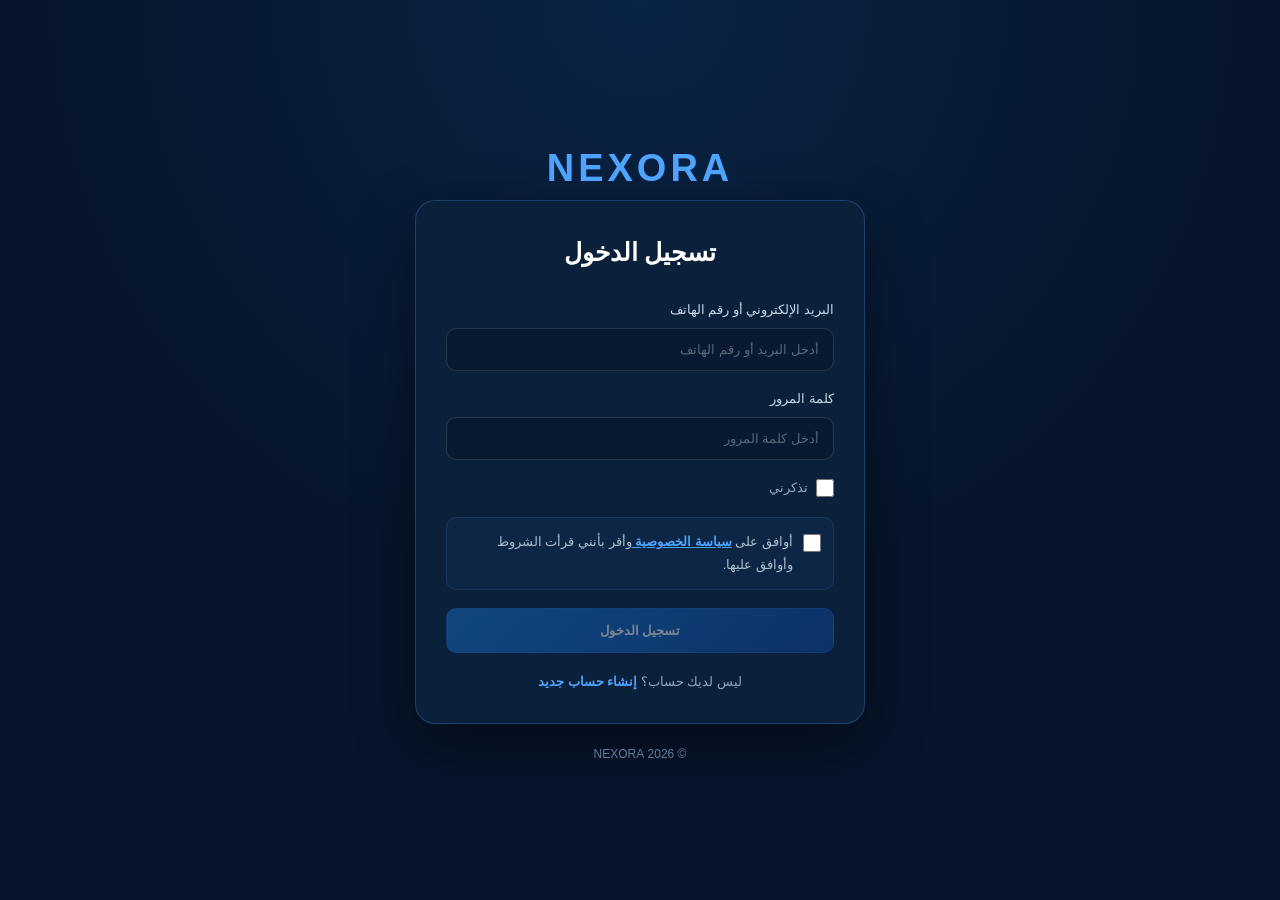
<file: index.html>
<!DOCTYPE html><html lang="ar" dir="rtl"><head><meta charset="UTF-8">

<meta
    name="viewport"
    content="width=device-width, initial-scale=1.0"
>

<title>NEXORA | تسجيل الدخول</title>

<meta
    http-equiv="refresh"
    content="0;url=login.html"
>

</head><body><script>

    window.location.replace(
        "login.html"
    );

</script>

</body></html>
</file>
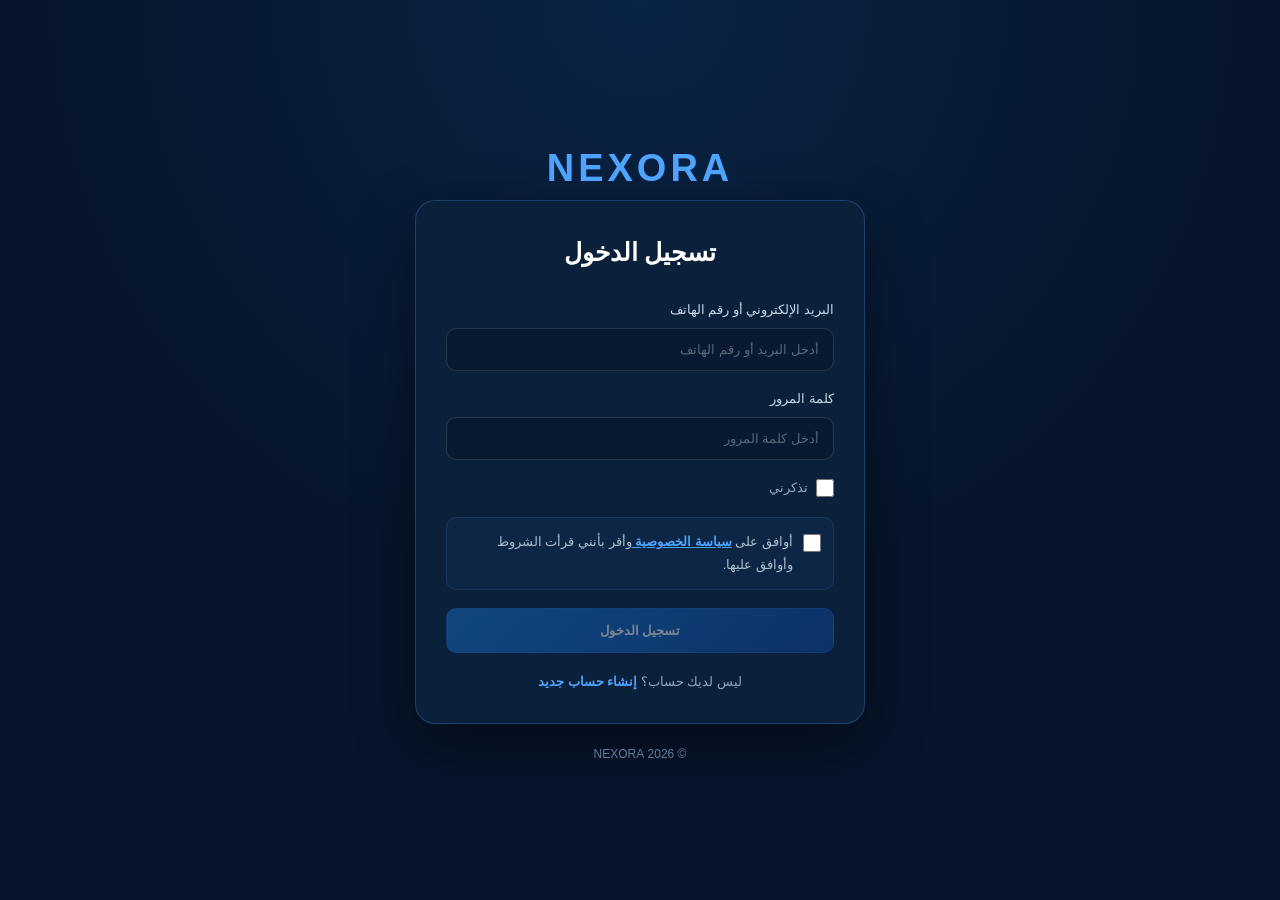
<file: dashboard-v2.html>
<!DOCTYPE html>
<html lang="ar" dir="rtl">
<head>
<meta charset="UTF-
<meta name="viewport" content="width=device-width, initial-scale=1.0">

<title>NEXORA | لوحة التحكم</title>

<style>

/* =========================================================
   RESET
========================================================= */

*{
    box-sizing:border-box;
    margin:0;
    padding:0;
}

html{
    scroll-behavior:smooth;
}

body{
    min-height:100vh;
    overflow-x:hidden;

    font-family:
        Tahoma,
        Arial,
        sans-serif;

    color:#f4f8ff;

    background:#02050b;
}

button,
input{
    font:inherit;
}

button{
    cursor:pointer;
    border:0;
}

button,
a{
    -webkit-tap-highlight-color:transparent;
}

/* =========================================================
   VARIABLES
========================================================= */

:root{

    --bg:#02050b;
    --bg2:#050a13;

    --panel:#07111f;
    --panel2:#091728;

    --blue:#0878ff;
    --blue2:#0752bd;
    --blueLight:#2aa7ff;

    --text:#f4f8ff;
    --muted:#71829b;
    --muted2:#52627b;

    --green:#21d890;
    --red:#ff5267;

    --border:
        rgba(40,130,255,.14);

    --borderStrong:
        rgba(30,140,255,.28);

    --shadow:
        0 18px 50px
        rgba(0,0,0,.28);
}

/* =========================================================
   PAGE
========================================================= */

.dashboard-page{

    min-height:100vh;

    display:flex;

    background:

        radial-gradient(
            circle at 10% 10%,
            rgba(0,93,255,.13),
            transparent 28%
        ),

        radial-gradient(
            circle at 90% 90%,
            rgba(0,65,190,.10),
            transparent 30%
        ),

        linear-gradient(
            135deg,
            #02050b,
            #050a13
        );
}

/* =========================================================
   DECORATION
========================================================= */

.market-decoration{

    position:fixed;

    inset:0;

    overflow:hidden;

    pointer-events:none;

    z-index:0;
}

.market-decoration span{

    position:absolute;

    color:
        rgba(20,120,255,.055);

    font-size:28px;

    animation:
        floatingBlue
        linear
        infinite;
}

.market-decoration span:nth-child(1){
    right:12%;
    top:20%;
    animation-duration:18s;
}

.market-decoration span:nth-child(2){
    right:35%;
    top:70%;
    animation-duration:22s;
}

.market-decoration span:nth-child(3){
    right:65%;
    top:25%;
    animation-duration:16s;
}

.market-decoration span:nth-child(4){
    right:82%;
    top:75%;
    animation-duration:20s;
}

@keyframes floatingBlue{

    0%{
        transform:
            translateY(80px);

        opacity:0;
    }

    20%{
        opacity:1;
    }

    80%{
        opacity:1;
    }

    100%{
        transform:
            translateY(-180px);

        opacity:0;
    }
}

/* =========================================================
   SIDEBAR
========================================================= */

.dashboard-sidebar{

    position:fixed;

    top:0;
    right:0;

    width:245px;
    min-height:100vh;

    display:flex;

    flex-direction:column;

    padding:24px 16px;

    z-index:1000;

    background:

        linear-gradient(
            180deg,
            rgba(4,12,25,.98),
            rgba(2,6,13,.99)
        );

    border-left:
        1px solid
        rgba(20,120,255,.14);

    backdrop-filter:
        blur(18px);

    box-shadow:
        -20px 0 60px
        rgba(0,0,0,.4);
}

/* =========================================================
   LOGO
========================================================= */

.dashboard-logo{

    margin-bottom:35px;

    text-align:center;

    color:#1688ff;

    font-size:27px;

    font-weight:900;

    letter-spacing:5px;

    text-shadow:
        0 0 25px
        rgba(0,120,255,.5);
}

/* =========================================================
   USER
========================================================= */

.sidebar-user{

    display:flex;

    align-items:center;

    gap:12px;

    padding:14px;

    margin-bottom:25px;

    border:
        1px solid
        rgba(20,120,255,.13);

    border-radius:15px;

    background:

        linear-gradient(
            135deg,
            #09182c,
            #06101d
        );
}

.sidebar-avatar{

    width:42px;
    height:42px;

    display:flex;

    align-items:center;
    justify-content:center;

    flex-shrink:0;

    border-radius:12px;

    color:#fff;

    font-size:16px;

    font-weight:bold;

    background:

        linear-gradient(
            135deg,
            #087cff,
            #063b91
        );

    box-shadow:
        0 0 22px
        rgba(0,110,255,.25);
}

.sidebar-user strong{

    display:block;

    margin-bottom:4px;

    color:#fff;

    font-size:13px;
}

.sidebar-user small{

    color:#5f708a;

    font-size:10px;
}

/* =========================================================
   NAVIGATION
========================================================= */

.dashboard-nav{

    display:flex;

    flex:1;

    flex-direction:column;

    gap:7px;
}

.dashboard-nav-item{

    width:100%;

    display:flex;

    align-items:center;

    gap:13px;

    padding:13px 15px;

    border-radius:12px;

    color:#77869d;

    background:transparent;

    font-size:13px;

    text-align:right;

    transition:.25s;
}

.dashboard-nav-item:hover{

    color:#dceaff;

    background:
        rgba(0,110,255,.07);
}

.dashboard-nav-item.active{

    color:#42aaff;

    border:
        1px solid
        rgba(20,130,255,.18);

    background:

        linear-gradient(
            135deg,
            rgba(0,115,255,.25),
            rgba(0,55,140,.12)
        );

    box-shadow:
        0 0 25px
        rgba(0,100,255,.08);
}

.nav-icon{

    width:24px;
    height:24px;

    position:relative;

    display:flex;

    align-items:center;
    justify-content:center;

    flex-shrink:0;
}

/* =========================================================
   ICONS
========================================================= */

.icon-grid{

    width:14px;
    height:14px;

    border:
        2px solid
        currentColor;

    border-radius:3px;
}

.icon-user{

    width:13px;
    height:13px;

    position:relative;

    margin-top:-6px;

    border:
        2px solid
        currentColor;

    border-radius:50%;
}

.icon-user::after{

    content:"";

    position:absolute;

    width:18px;
    height:9px;

    left:50%;
    top:15px;

    transform:
        translateX(-50%);

    border:
        2px solid
        currentColor;

    border-bottom:0;

    border-radius:
        12px 12px 0 0;
}

.icon-wallet{

    width:17px;
    height:13px;

    position:relative;

    border:
        2px solid
        currentColor;

    border-radius:4px;
}

.icon-wallet::after{

    content:"";

    position:absolute;

    width:5px;
    height:5px;

    right:2px;
    top:2px;

    border-radius:50%;

    background:
        currentColor;
}

.icon-team{

    width:18px;
    height:12px;

    position:relative;

    border:
        2px solid
        currentColor;

    border-radius:
        7px 7px 3px 3px;
}

.icon-team::before{

    content:"";

    position:absolute;

    width:7px;
    height:7px;

    top:-9px;
    left:3px;

    border:
        2px solid
        currentColor;

    border-radius:50%;

    background:#07111f;
}

.icon-chart{

    width:18px;
    height:13px;

    position:relative;

    border-left:
        2px solid
        currentColor;

    border-bottom:
        2px solid
        currentColor;
}

.icon-chart::after{

    content:"";

    position:absolute;

    width:12px;
    height:7px;

    left:2px;
    top:1px;

    border-top:
        2px solid
        currentColor;

    border-right:
        2px solid
        currentColor;

    transform:
        skewY(-30deg);
}

.icon-support{

    width:17px;
    height:17px;

    border:
        2px solid
        currentColor;

    border-radius:50%;

    position:relative;
}

.icon-support::after{

    content:"";

    position:absolute;

    width:5px;
    height:7px;

    bottom:-3px;
    left:4px;

    border-left:
        2px solid
        currentColor;

    border-right:
        2px solid
        currentColor;
}

/* =========================================================
   LOGOUT
========================================================= */

.dashboard-logout{

    width:100%;

    padding:12px;

    border:
        1px solid
        rgba(255,70,90,.16);

    border-radius:10px;

    color:#ff697b;

    background:
        rgba(255,60,80,.04);

    font-size:12px;

    transition:.2s;
}

.dashboard-logout:hover{

    background:
        rgba(255,60,80,.1);
}

/* =========================================================
   MAIN
========================================================= */

.dashboard-main{

    position:relative;

    z-index:2;

    width:
        calc(100% - 245px);

    min-height:100vh;

    margin-right:245px;

    padding:28px 34px;
}

/* =========================================================
   TOPBAR
========================================================= */

.dashboard-topbar{

    min-height:75px;

    display:flex;

    align-items:center;

    justify-content:space-between;

    margin-bottom:25px;

    padding-bottom:18px;

    border-bottom:
        1px solid
        rgba(60,120,210,.1);
}

.topbar-label{

    display:block;

    margin-bottom:5px;

    color:#5f7089;

    font-size:11px;
}

.dashboard-topbar h1{

    color:#fff;

    font-size:25px;
}

/* =========================================================
   TOPBAR BUTTON
========================================================= */

.topbar-actions{

    display:flex;

    align-items:center;

    gap:8px;
}

.topbar-action{

    width:40px;
    height:40px;

    border:
        1px solid
        rgba(40,130,255,.12);

    border-radius:10px;

    color:#7d8da5;

    background:#071426;

    transition:.2s;
}

.topbar-action:hover{

    color:#fff;

    background:#0a1d35;

    border-color:
        rgba(30,140,255,.35);
}

.topbar-action.loading{

    pointer-events:none;

    animation:
        spin .7s linear infinite;
}

@keyframes spin{

    to{
        transform:rotate(360deg);
    }
}

/* =========================================================
   SECTIONS
========================================================= */

.dashboard-section{

    display:none;

    animation:
        sectionAppear
        .25s
        ease;
}

.dashboard-section.active{

    display:block;
}

@keyframes sectionAppear{

    from{

        opacity:0;

        transform:
            translateY(8px);
    }

    to{

        opacity:1;

        transform:
            translateY(0);
    }
}

/* =========================================================
   BALANCE TOP CARD
========================================================= */

.top-balance-card{

    position:relative;

    padding:28px 32px;

    margin-bottom:22px;

    overflow:hidden;

    border:
        1px solid
        rgba(20,130,255,.2);

    border-radius:20px;

    cursor:pointer;

    user-select:none;

    background:

        radial-gradient(
            circle at 90% 20%,
            rgba(0,120,255,.22),
            transparent 35%
        ),

        linear-gradient(
            135deg,
            #071a34,
            #040a13
        );

    box-shadow:
        0 15px 45px
        rgba(0,0,0,.25);

    transition:.25s;
}

.top-balance-card:hover{

    transform:
        translateY(-2px);

    border-color:
        rgba(30,150,255,.35);
}

.top-balance-label{

    display:block;

    margin-bottom:10px;

    color:#71839d;

    font-size:12px;
}

.top-balance-value{

    display:flex;

    align-items:baseline;

    gap:12px;

    direction:ltr;
}

.top-balance-value strong{

    color:#fff;

    font-size:45px;

    font-weight:900;

    letter-spacing:1px;

    text-shadow:
        0 0 25px
        rgba(0,130,255,.3);
}

.top-balance-value span{

    color:#35a8ff;

    font-size:16px;

    font-weight:bold;
}

.top-balance-hint{

    margin-top:10px;

    color:#50627d;

    font-size:10px;
}

/* =========================================================
   MARKET LAYOUT
========================================================= */

.market-layout{

    display:grid;

    grid-template-columns:
        1.7fr
        1fr;

    gap:18px;

    margin-bottom:22px;
}

/* =========================================================
   CHART CARD
========================================================= */

.trading-chart-card{

    min-height:490px;

    position:relative;

    padding:22px;

    overflow:hidden;

    border:
        1px solid
        rgba(30,130,255,.16);

    border-radius:18px;

    background:

        linear-gradient(
            145deg,
            #071526,
            #030810
        );
}

.chart-header{

    display:flex;

    align-items:center;

    justify-content:space-between;

    gap:15px;

    margin-bottom:18px;
}

.chart-title h3{

    margin-bottom:5px;

    font-size:17px;
}

.chart-title p{

    color:#60718a;

    font-size:11px;
}

.chart-controls{

    display:flex;

    gap:5px;
}

.chart-controls button{

    padding:6px 10px;

    border:
        1px solid
        rgba(50,130,255,.12);

    border-radius:7px;

    color:#71839d;

    background:#081526;

    font-size:10px;
}

.chart-controls button.active{

    color:#fff;

    border-color:#1688ff;

    background:#0878ff;
}

/* =========================================================
   MAIN CHART
========================================================= */

.main-chart{

    height:305px;

    position:relative;

    overflow:hidden;

    border-radius:12px;

    background:

        linear-gradient(
            180deg,
            rgba(5,17,32,.7),
            rgba(2,8,16,.95)
        );
}

.main-chart::before{

    content:"";

    position:absolute;

    inset:0;

    background:

        repeating-linear-gradient(
            0deg,
            transparent 0,
            transparent 49px,
            rgba(100,150,220,.055) 50px
        ),

        repeating-linear-gradient(
            90deg,
            transparent 0,
            transparent 59px,
            rgba(100,150,220,.045) 60px
        );
}

.price-line{

    position:absolute;

    inset:15px;

    width:
        calc(100% - 30px);

    height:
        calc(100% - 30px);
}

.price-line polyline{

    fill:none;

    stroke:#1c9aff;

    stroke-width:2.5;

    filter:
        drop-shadow(
            0 0 7px
            rgba(28,154,255,.55)
        );
}

.price-area{

    fill:
        url(#blueGradient);
}

/* =========================================================
   CANDLES
========================================================= */

.candle-layer{

    position:absolute;

    inset:20px;

    display:flex;

    align-items:stretch;

    justify-content:space-around;

    opacity:.42;
}

.candle{

    width:7px;

    position:relative;

    align-self:stretch;
}

.candle::before{

    content:"";

    position:absolute;

    width:2px;

    left:3px;

    top:var(--wick-top);

    height:var(--wick-height);

    background:
        var(--candle-color);
}

.candle-body{

    position:absolute;

    left:0;

    width:7px;

    top:var(--body-top);

    height:var(--body-height);

    border-radius:2px;

    background:
        var(--candle-color);
}

.candle.up{
    --candle-color:#21d890;
}

.candle.down{
    --candle-color:#ff5364;
}

/* =========================================================
   VOLUME
========================================================= */

.volume-chart{

    height:65px;

    display:flex;

    align-items:flex-end;

    gap:5px;

    margin-top:12px;

    padding:0 10px;
}

.volume-bar{

    flex:1;

    min-height:8px;

    border-radius:
        3px 3px 0 0;

    background:
        rgba(30,130,255,.35);

    transition:.2s;
}

.volume-bar:hover{

    background:#1c9aff;
}

/* =========================================================
   MARKET LIST
========================================================= */

.market-list{

    overflow:hidden;

    border:
        1px solid
        rgba(40,130,255,.14);

    border-radius:18px;

    background:

        linear-gradient(
            145deg,
            #071323,
            #040912
        );
}

.market-list-header{

    display:flex;

    align-items:center;

    justify-content:space-between;

    padding:20px;

    border-bottom:
        1px solid
        rgba(70,130,220,.1);
}

.market-list-header h3{

    font-size:17px;
}

.market-list-header span{

    color:#2d9dff;

    font-size:10px;
}

/* =========================================================
   SEARCH
========================================================= */

.market-search{

    padding:12px 15px;

    border-bottom:
        1px solid
        rgba(70,130,220,.08);
}

.market-search input{

    width:100%;

    padding:10px 12px;

    outline:none;

    border:
        1px solid
        rgba(40,130,255,.12);

    border-radius:8px;

    color:#fff;

    background:#050d19;

    font-size:11px;
}

.market-search input:focus{

    border-color:
        rgba(30,140,255,.4);
}

/* =========================================================
   COINS
========================================================= */

.coin-row{

    display:grid;

    grid-template-columns:
        1.5fr
        1fr
        .7fr;

    align-items:center;

    gap:12px;

    padding:12px 18px;

    border-bottom:
        1px solid
        rgba(70,130,220,.055);

    transition:.2s;
}

.coin-row:last-child{

    border-bottom:0;
}

.coin-row:hover{

    background:
        rgba(20,110,255,.055);
}

.coin-name{

    display:flex;

    align-items:center;

    gap:10px;

    direction:ltr;

    text-align:left;
}

.coin-icon{

    width:35px;
    height:35px;

    display:flex;

    align-items:center;
    justify-content:center;

    flex-shrink:0;

    border:
        1px solid
        rgba(255,255,255,.07);

    border-radius:10px;

    font-size:11px;

    font-weight:900;

    letter-spacing:.3px;

    background:#09192d;
}

.coin-name strong{

    display:block;

    color:#f4f7ff;

    font-size:12px;
}

.coin-name small{

    display:block;

    margin-top:2px;

    color:#61718a;

    font-size:9px;
}

.coin-price{

    color:#eaf2ff;

    font-size:12px;

    direction:ltr;

    text-align:right;

    white-space:nowrap;
}

.coin-change{

    direction:ltr;

    text-align:right;

    font-size:11px;

    font-weight:bold;
}

.coin-change.up{
    color:#21d890;
}

.coin-change.down{
    color:#ff5364;
}

/* COIN COLORS */

.btc{
    color:#f7931a;
    background:rgba(247,147,26,.07);
}

.eth{
    color:#9aa8ff;
    background:rgba(141,158,255,.07);
}

.usdt{
    color:#26a17b;
    background:rgba(38,161,123,.07);
}

.trx{
    color:#ff5364;
    background:rgba(255,83,100,.07);
}

.bnb{
    color:#f3ba2f;
    background:rgba(243,186,47,.07);
}

.xrp{
    color:#25a7e8;
    background:rgba(37,167,232,.07);
}

.sol{
    color:#b28cff;
    background:rgba(155,108,255,.07);
}

.ada{
    color:#5b85ed;
    background:rgba(52,104,212,.07);
}

.doge{
    color:#d5bd4a;
    background:rgba(194,166,51,.07);
}

.ton{
    color:#39a9ff;
    background:rgba(57,169,255,.07);
}

.usdc{
    color:#4b91e8;
    background:rgba(39,117,202,.07);
}

.dot{
    color:#249dff;
    background:rgba(0,140,255,.07);
}

.link{
    color:#5575e6;
    background:rgba(55,91,210,.07);
}

.avax{
    color:#ff5a5c;
    background:rgba(232,65,66,.07);
}

.ltc{
    color:#c7ced8;
    background:rgba(183,192,204,.07);
}

/* =========================================================
   MARKET STATS
========================================================= */

.market-stats{

    display:grid;

    grid-template-columns:
        repeat(4,1fr);

    gap:12px;

    margin-bottom:22px;
}

.market-stat{

    padding:17px;

    border:
        1px solid
        rgba(40,130,255,.12);

    border-radius:14px;

    background:

        linear-gradient(
            135deg,
            #071426,
            #040912
        );
}

.market-stat span{

    display:block;

    margin-bottom:8px;

    color:#61718a;

    font-size:10px;
}

.market-stat strong{

    display:block;

    color:#fff;

    font-size:16px;
}

/* =========================================================
   SECTION HEADING
========================================================= */

.section-heading{

    margin-bottom:25px;
}

.section-heading span{

    color:#2d9dff;

    font-size:13px;
}

.section-heading h2{

    margin-top:5px;

    font-size:28px;
}

/* =========================================================
   PROFILE
========================================================= */

.profile-card{

    display:flex;

    align-items:flex-start;

    gap:30px;

    padding:30px;

    border:
        1px solid
        rgba(40,130,255,.12);

    border-radius:18px;

    background:

        linear-gradient(
            135deg,
            #071426,
            #040912
        );
}

.profile-avatar{

    width:90px;
    height:90px;

    display:flex;

    align-items:center;
    justify-content:center;

    flex-shrink:0;

    border-radius:20px;

    color:#fff;

    font-size:28px;

    font-weight:bold;

    background:

        linear-gradient(
            135deg,
            #087cff,
            #063b91
        );
}

.profile-info{

    flex:1;

    width:100%;
}

.profile-row{

    display:flex;

    align-items:center;

    justify-content:space-between;

    gap:20px;

    padding:15px 0;

    border-bottom:
        1px solid
        rgba(70,130,220,.08);
}

.profile-row:last-child{

    border-bottom:0;
}

.profile-row > span{

    color:#71809a;

    font-size:13px;
}

.profile-row > strong{

    color:#fff;

    font-size:13px;

    word-break:break-word;
}

/* =========================================================
   USER CODE
========================================================= */

.user-code-wrap{

    display:flex;

    align-items:center;

    gap:8px;

    direction:ltr;
}

.user-code{

    display:inline-flex;

    align-items:center;

    min-height:32px;

    padding:6px 10px;

    border:
        1px solid
        rgba(30,130,255,.22);

    border-radius:8px;

    color:#42aaff;

    background:
        rgba(0,110,255,.12);

    font-size:11px;

    letter-spacing:1px;
}

.copy-code-btn{

    width:32px;
    height:32px;

    display:flex;

    align-items:center;
    justify-content:center;

    border:
        1px solid
        rgba(30,140,255,.25);

    border-radius:8px;

    color:#38a8ff;

    background:
        rgba(0,100,220,.08);

    font-size:14px;

    transition:.2s;
}

.copy-code-btn:hover{

    color:#fff;

    background:
        linear-gradient(
            135deg,
            #0878ff,
            #0752bd
        );
}

.copy-code-btn.copied{

    color:#21d890;

    border-color:
        rgba(33,216,144,.35);
}

/* =========================================================
   BALANCE PAGE
========================================================= */

.balance-main-card{

    padding:40px;

    margin-bottom:25px;

    text-align:center;

    border:
        1px solid
        rgba(30,130,255,.2);

    border-radius:20px;

    background:

        radial-gradient(
            circle at center,
            rgba(22,119,255,.15),
            transparent 60%
        ),

        #071426;
}

.balance-main-card span{

    display:block;

    margin-bottom:10px;

    color:#71809a;

    font-size:14px;
}

.balance-main-card strong{

    display:block;

    color:#fff;

    font-size:48px;
}

.balance-main-card small{

    color:#2d9dff;

    font-size:12px;
}

/* =========================================================
   PANELS
========================================================= */

.dashboard-panel{

    padding:22px;

    margin-bottom:22px;

    border:
        1px solid
        rgba(40,130,255,.1);

    border-radius:16px;

    background:#071426;
}

.panel-header{

    display:flex;

    align-items:center;

    justify-content:space-between;

    padding-bottom:15px;

    margin-bottom:15px;

    border-bottom:
        1px solid
        rgba(70,130,220,.08);
}

.panel-header h3{

    font-size:16px;
}

/* =========================================================
   EMPTY
========================================================= */

.empty-state{

    min-height:150px;

    display:flex;

    flex-direction:column;

    align-items:center;

    justify-content:center;

    gap:10px;

    color:#4f617c;

    text-align:center;
}

.empty-state p{

    color:#71809a;

    font-size:13px;
}

/* =========================================================
   TEAM
========================================================= */

.team-summary{

    display:grid;

    grid-template-columns:
        1fr 2fr;

    gap:20px;

    margin-bottom:25px;
}

.dashboard-stat-card{

    padding:25px;

    border:
        1px solid
        rgba(40,130,255,.12);

    border-radius:16px;

    background:#071426;
}

.stat-icon{

    display:block;

    margin-bottom:10px;

    color:#2d9dff;

    font-size:22px;
}

.stat-label{

    display:block;

    color:#71809a;

    font-size:13px;
}

.dashboard-stat-card strong{

    display:block;

    margin-top:5px;

    color:#2d9dff;

    font-size:30px;
}

.referral-card{

    display:flex;

    align-items:center;

    justify-content:space-between;

    gap:15px;

    padding:25px;

    border:
        1px solid
        rgba(40,130,255,.12);

    border-radius:16px;

    background:#071426;
}

.referral-card span{

    color:#71809a;

    font-size:13px;
}

.referral-card strong{

    color:#2d9dff;

    font-size:17px;
}

#copyReferralButton{

    padding:9px 14px;

    border:
        1px solid
        rgba(40,150,255,.35);

    border-radius:8px;

    color:#38a8ff;

    background:
        rgba(20,100,220,.08);

    font-size:12px;
}

/* =========================================================
   TRADING
========================================================= */

.trading-warning{

    display:flex;

    align-items:center;

    gap:18px;

    padding:22px;

    margin-bottom:25px;

    border:
        1px solid
        rgba(40,130,255,.18);

    border-radius:15px;

    background:
        rgba(20,100,220,.07);
}

.trading-warning > span{

    width:45px;
    height:45px;

    display:flex;

    align-items:center;
    justify-content:center;

    flex-shrink:0;

    border:
        1px solid
        rgba(30,130,255,.2);

    border-radius:12px;

    color:#2d9dff;

    background:
        rgba(0,100,255,.08);

    font-size:11px;

    font-weight:bold;
}

.trading-warning strong{

    display:block;

    margin-bottom:5px;

    color:#2d9dff;
}

.trading-warning p{

    color:#71809a;

    font-size:13px;
}

.trading-grid{

    display:grid;

    grid-template-columns:
        repeat(3,1fr);

    gap:20px;
}

.trading-card{

    padding:25px;

    border:
        1px solid
        rgba(40,130,255,.12);

    border-radius:16px;

    background:#071426;
}

.trading-card span{

    display:block;

    margin-bottom:10px;

    color:#71809a;

    font-size:13px;
}

.trading-card strong{

    color:#2d9dff;

    font-size:22px;
}

/* =========================================================
   SUPPORT
========================================================= */

.support-card{

    max-width:600px;

    margin:0 auto;

    padding:50px 30px;

    text-align:center;

    border:
        1px solid
        rgba(40,130,255,.12);

    border-radius:20px;

    background:#071426;
}

.support-icon{

    width:60px;
    height:60px;

    display:flex;

    align-items:center;
    justify-content:center;

    margin:0 auto 20px;

    border:
        1px solid
        rgba(30,130,255,.2);

    border-radius:16px;

    color:#2d9dff;

    background:
        rgba(0,100,255,.08);

    font-size:11px;

    font-weight:bold;
}

.support-card h3{

    margin-bottom:10px;

    font-size:22px;
}

.support-card p{

    margin-bottom:25px;

    color:#71809a;

    font-size:14px;

    line-height:1.9;
}

.support-button{

    padding:12px 25px;

    border-radius:10px;

    color:#fff;

    background:

        linear-gradient(
            135deg,
            #1684ff,
            #08489f
        );

    font-weight:bold;

    box-shadow:
        0 8px 25px
        rgba(22,119,255,.2);
}

/* =========================================================
   TOAST
========================================================= */

.toast{

    position:fixed;

    left:25px;
    bottom:25px;

    z-index:9999;

    min-width:220px;
    max-width:320px;

    padding:14px 18px;

    border:
        1px solid
        rgba(40,150,255,.35);

    border-radius:12px;

    color:#fff;

    background:

        linear-gradient(
            135deg,
            #0b2341,
            #06101e
        );

    box-shadow:
        0 15px 40px
        rgba(0,0,0,.4);

    transform:
        translateY(20px);

    opacity:0;

    pointer-events:none;

    transition:.25s;

    font-size:12px;
}

.toast.show{

    opacity:1;

    transform:
        translateY(0);
}

/* =========================================================
   FOOTER
========================================================= */

.dashboard-footer{

    padding:30px 0;

    margin-top:40px;

    border-top:
        1px solid
        rgba(70,130,220,.08);

    color:#42516a;

    font-size:12px;

    text-align:center;
}

/* =========================================================
   RESPONSIVE
========================================================= */

@media(max-width:1100px){

    .market-layout{

        grid-template-columns:1fr;
    }

    .market-stats{

        grid-template-columns:
            repeat(2,1fr);
    }
}

@media(max-width:1000px){

    .dashboard-sidebar{

        width:210px;
    }

    .dashboard-main{

        width:
            calc(100% - 210px);

        margin-right:210px;

        padding:25px;
    }
}

@media(max-width:700px){

    .dashboard-page{

        display:block;

        padding-bottom:70px;
    }

    .dashboard-sidebar{

        top:auto;
        bottom:0;
        right:0;
        left:0;

        width:100%;

        min-height:auto;

        height:70px;

        display:block;

        padding:6px 8px;
    }

    .dashboard-logo,
    .sidebar-user,
    .dashboard-logout{

        display:none;
    }

    .dashboard-nav{

        width:100%;
        height:100%;

        display:grid;

        grid-template-columns:
            repeat(6,1fr);

        gap:3px;
    }

    .dashboard-nav-item{

        padding:5px 2px;

        display:flex;

        flex-direction:column;

        align-items:center;

        justify-content:center;

        gap:3px;

        font-size:9px;

        text-align:center;
    }

    .nav-icon{

        width:22px;
        height:22px;
    }

    .dashboard-main{

        width:100%;

        margin-right:0;

        padding:18px 15px 30px;
    }

    .dashboard-topbar{

        min-height:60px;

        margin-bottom:20px;
    }

    .dashboard-topbar h1{

        font-size:22px;
    }

    .top-balance-card{

        padding:22px;
    }

    .top-balance-value strong{

        font-size:36px;
    }

    .market-stats{

        grid-template-columns:
            repeat(2,1fr);
    }

    .chart-header{

        flex-direction:column;

        align-items:flex-start;
    }

    .coin-row{

        padding:12px;
    }

    .coin-icon{

        width:32px;
        height:32px;
    }

    .coin-price,
    .coin-change{

        font-size:10px;
    }

    .profile-card{

        flex-direction:column;

        align-items:center;
    }

    .profile-info{

        width:100%;
    }

    .profile-row{

        flex-direction:column;

        align-items:flex-start;

        gap:5px;
    }

    .team-summary{

        grid-template-columns:1fr;
    }

    .referral-card{

        flex-direction:column;

        align-items:stretch;

        text-align:center;
    }

    .trading-grid{

        grid-template-columns:1fr;
    }

    .topbar-actions{

        display:none;
    }
}

@media(max-width:400px){

    .dashboard-main{

        padding-left:10px;
        padding-right:10px;
    }

    .top-balance-value strong{

        font-size:30px;
    }

    .coin-row{

        padding:10px 8px;
    }
}



/* New Team Section */
.team-new-card{
    background:var(--panel-bg,#071426);
    border-radius:16px;
    padding:20px;
    margin-bottom:18px;
}
.team-ref-box{
    display:flex;
    gap:8px;
}
.team-ref-box input{
    flex:1;
    padding:12px;
    border-radius:10px;
    background:#050d19;
    color:#fff;
    border:1px solid rgba(255,255,255,.12);
}
.team-ref-box button{
    background:#0878ff;
    color:#fff;
    border:0;
    border-radius:10px;
    padding:10px 14px;
}
.team-code-box{
    margin-top:15px;
    padding:12px;
    border-radius:10px;
    background:#050d19;
}
.team-code-box strong,.team-number{
    color:#42aaff;
}
.team-center{text-align:center;}
.team-number{font-size:42px;font-weight:bold;}
.team-new-table{
    width:100%;
    border-collapse:collapse;
    text-align:center;
}
.team-new-table th{
    color:#42aaff;
    padding:12px;
}
.team-new-table td{
    padding:12px;
    border-bottom:1px solid rgba(255,255,255,.08);
}
.team-note{
    opacity:.7;
    font-size:13px;
}

</style>
</head>

<body>

<!-- =======================================================
     BACKGROUND
======================================================= -->

<div class="market-decoration">

    <span>+</span>
    <span>◆</span>
    <span>↗</span>
    <span>+</span>

</div>


<!-- =======================================================
     PAGE
======================================================= -->

<div class="dashboard-page">


<!-- =======================================================
     SIDEBAR
======================================================= -->

<aside class="dashboard-sidebar">

    <div class="dashboard-logo">
        NEXORA
    </div>


    <div class="sidebar-user">

        <div class="sidebar-avatar">
            NX
        </div>

        <div>

            <strong id="sidebarUserName">
                المستخدم
            </strong>

            <small>
                حساب NEXORA
            </small>

        </div>

    </div>


    <nav class="dashboard-nav">

        <button
            class="dashboard-nav-item active"
            data-section="homeSection"
            type="button"
        >

            <span class="nav-icon">
                <span class="icon-grid"></span>
            </span>

            <span>
                الرئيسية
            </span>

        </button>


        <button
            class="dashboard-nav-item"
            data-section="profileSection"
            type="button"
        >

            <span class="nav-icon">
                <span class="icon-user"></span>
            </span>

            <span>
                الحساب
            </span>

        </button>


        <button
            class="dashboard-nav-item"
            data-section="balanceSection"
            type="button"
        >

            <span class="nav-icon">
                <span class="icon-wallet"></span>
            </span>

            <span>
                المحفظة
            </span>

        </button>


        <button
            class="dashboard-nav-item"
            data-section="teamSection"
            type="button"
        >

            <span class="nav-icon">
                <span class="icon-team"></span>
            </span>

            <span>
                الفريق
            </span>

        </button>


        <button
            class="dashboard-nav-item"
            data-section="tradingSection"
            type="button"
        >

            <span class="nav-icon">
                <span class="icon-chart"></span>
            </span>

            <span>
                التداول
            </span>

        </button>


        <button
            class="dashboard-nav-item"
            data-section="supportSection"
            type="button"
        >

            <span class="nav-icon">
                <span class="icon-support"></span>
            </span>

            <span>
                الدعم
            </span>

        </button>

    </nav>


    <button
        id="logoutButton"
        class="dashboard-logout"
        type="button"
    >
        تسجيل الخروج
    </button>

</aside>


<!-- =======================================================
     MAIN
======================================================= -->

<main class="dashboard-main">


<!-- =======================================================
     TOPBAR
======================================================= -->

<header class="dashboard-topbar">

    <div>

        <span class="topbar-label">
            لوحة التحكم
        </span>

        <h1 id="pageTitle">
            الرئيسية
        </h1>

    </div>


    <div class="topbar-actions">

        <button
            id="refreshDashboardButton"
            class="topbar-action"
            title="تحديث"
            type="button"
        >
            ↻
        </button>

    </div>

</header>


<!-- =======================================================
     HOME
======================================================= -->

<section
    id="homeSection"
    class="dashboard-section active"
>


    <div
        class="top-balance-card"
        id="topBalanceCard"
    >

        <span class="top-balance-label">
            الرصيد الإجمالي
        </span>


        <div class="top-balance-value">

            <strong id="homeTotalBalance">
                $0.00
            </strong>

            <span>
                USDT
            </span>

        </div>


        <div class="top-balance-hint">

            اضغط على قيمة الرصيد لإخفائها أو إظهارها

        </div>

    </div>


    <div class="market-layout">


        <!-- CHART -->

        <div class="trading-chart-card">


            <div class="chart-header">


                <div class="chart-title">

                    <h3>
                        BTC / USDT
                    </h3>

                    <p id="chartStatusText">
                        حركة السعر
                    </p>

                </div>


                <div class="chart-controls">

                    <button
                        class="active"
                        data-range="1H"
                        type="button"
                    >
                        1H
                    </button>

                    <button
                        data-range="1D"
                        type="button"
                    >
                        1D
                    </button>

                    <button
                        data-range="1W"
                        type="button"
                    >
                        1W
                    </button>

                    <button
                        data-range="1M"
                        type="button"
                    >
                        1M
                    </button>

                </div>

            </div>


            <div class="main-chart">


                <svg
                    class="price-line"
                    viewBox="0 0 1000 260"
                    preserveAspectRatio="none"
                >

                    <defs>

                        <linearGradient
                            id="blueGradient"
                            x1="0"
                            y1="0"
                            x2="0"
                            y2="1"
                        >

                            <stop
                                offset="0%"
                                stop-color="#1684ff"
                                stop-opacity=".25"
                            />

                            <stop
                                offset="100%"
                                stop-color="#1684ff"
                                stop-opacity="0"
                            />

                        </linearGradient>

                    </defs>


                    <polygon
                        id="priceArea"
                        class="price-area"
                        points="
                        0,235
                        70,210
                        130,220
                        200,180
                        260,195
                        330,150
                        400,165
                        470,125
                        540,145
                        610,105
                        680,120
                        750,80
                        820,95
                        900,55
                        1000,35
                        1000,260
                        0,260
                        "
                    />


                    <polyline
                        id="pricePolyline"
                        points="
                        0,235
                        70,210
                        130,220
                        200,180
                        260,195
                        330,150
                        400,165
                        470,125
                        540,145
                        610,105
                        680,120
                        750,80
                        820,95
                        900,55
                        1000,35
                        "
                    />

                </svg>


                <div class="candle-layer">

                    <div
                        class="candle up"
                        style="
                        --wick-top:25%;
                        --wick-height:25%;
                        --body-top:35%;
                        --body-height:15%;
                        "
                    >
                        <div class="candle-body"></div>
                    </div>


                    <div
                        class="candle down"
                        style="
                        --wick-top:30%;
                        --wick-height:35%;
                        --body-top:45%;
                        --body-height:18%;
                        "
                    >
                        <div class="candle-body"></div>
                    </div>


                    <div
                        class="candle up"
                        style="
                        --wick-top:20%;
                        --wick-height:35%;
                        --body-top:30%;
                        --body-height:20%;
                        "
                    >
                        <div class="candle-body"></div>
                    </div>


                    <div
                        class="candle up"
                        style="
                        --wick-top:35%;
                        --wick-height:25%;
                        --body-top:40%;
                        --body-height:18%;
                        "
                    >
                        <div class="candle-body"></div>
                    </div>


                    <div
                        class="candle down"
                        style="
                        --wick-top:30%;
                        --wick-height:35%;
                        --body-top:42%;
                        --body-height:20%;
                        "
                    >
                        <div class="candle-body"></div>
                    </div>


                    <div
                        class="candle up"
                        style="
                        --wick-top:15%;
                        --wick-height:40%;
                        --body-top:25%;
                        --body-height:22%;
                        "
                    >
                        <div class="candle-body"></div>
                    </div>


                    <div
                        class="candle up"
                        style="
                        --wick-top:20%;
                        --wick-height:30%;
                        --body-top:28%;
                        --body-height:18%;
                        "
                    >
                        <div class="candle-body"></div>
                    </div>


                    <div
                        class="candle down"
                        style="
                        --wick-top:25%;
                        --wick-height:40%;
                        --body-top:38%;
                        --body-height:22%;
                        "
                    >
                        <div class="candle-body"></div>
                    </div>


                    <div
                        class="candle up"
                        style="
                        --wick-top:10%;
                        --wick-height:40%;
                        --body-top:20%;
                        --body-height:20%;
                        "
                    >
                        <div class="candle-body"></div>
                    </div>

                </div>

            </div>


            <div class="volume-chart">

                <div class="volume-bar" style="height:30%"></div>
                <div class="volume-bar" style="height:55%"></div>
                <div class="volume-bar" style="height:40%"></div>
                <div class="volume-bar" style="height:70%"></div>
                <div class="volume-bar" style="height:45%"></div>
                <div class="volume-bar" style="height:80%"></div>
                <div class="volume-bar" style="height:60%"></div>
                <div class="volume-bar" style="height:90%"></div>
                <div class="volume-bar" style="height:65%"></div>
                <div class="volume-bar" style="height:75%"></div>

            </div>

        </div>


        <!-- MARKET LIST -->

        <div class="market-list">


            <div class="market-list-header">

                <h3>
                    الأسواق
                </h3>

                <span>
                    24H
                </span>

            </div>


            <div class="market-search">

                <input
                    id="marketSearch"
                    type="search"
                    placeholder="ابحث عن عملة..."
                    autocomplete="off"
                >

            </div>


            <div class="coin-row">

                <div class="coin-name">

                    <div class="coin-icon btc">
                        BTC
                    </div>

                    <div>
                        <strong>
                            Bitcoin
                        </strong>

                        <small>
                            BTC / USDT
                        </small>
                    </div>

                </div>

                <div class="coin-price">
                    $64,368.53
                </div>

                <div class="coin-change up">
                    +0.40%
                </div>

            </div>


            <div class="coin-row">

                <div class="coin-name">

                    <div class="coin-icon eth">
                        ETH
                    </div>

                    <div>
                        <strong>
                            Ethereum
                        </strong>

                        <small>
                            ETH / USDT
                        </small>
                    </div>

                </div>

                <div class="coin-price">
                    $1,874.90
                </div>

                <div class="coin-change up">
                    +1.00%
                </div>

            </div>


            <div class="coin-row">

                <div class="coin-name">

                    <div class="coin-icon usdt">
                        USDT
                    </div>

                    <div>
                        <strong>
                            Tether
                        </strong>

                        <small>
                            USDT
                        </small>
                    </div>

                </div>

                <div class="coin-price">
                    $1.00
                </div>

                <div class="coin-change up">
                    +0.01%
                </div>

            </div>


            <div class="coin-row">

                <div class="coin-name">

                    <div class="coin-icon trx">
                        TRX
                    </div>

                    <div>
                        <strong>
                            TRON
                        </strong>

                        <small>
                            TRX / USDT
                        </small>
                    </div>

                </div>

                <div class="coin-price">
                    $0.27
                </div>

                <div class="coin-change up">
                    +0.80%
                </div>

            </div>


            <div class="coin-row">

                <div class="coin-name">

                    <div class="coin-icon bnb">
                        BNB
                    </div>

                    <div>
                        <strong>
                            BNB
                        </strong>

                        <small>
                            BNB / USDT
                        </small>
                    </div>

                </div>

                <div class="coin-price">
                    $568.84
                </div>

                <div class="coin-change up">
                    +0.77%
                </div>

            </div>


            <div class="coin-row">

                <div class="coin-name">

                    <div class="coin-icon xrp">
                        XRP
                    </div>

                    <div>
                        <strong>
                            XRP
                        </strong>

                        <small>
                            XRP / USDT
                        </small>
                    </div>

                </div>

                <div class="coin-price">
                    $1.09
                </div>

                <div class="coin-change down">
                    -0.67%
                </div>

            </div>


            <div class="coin-row">

                <div class="coin-name">

                    <div class="coin-icon sol">
                        SOL
                    </div>

                    <div>
                        <strong>
                            Solana
                        </strong>

                        <small>
                            SOL / USDT
                        </small>
                    </div>

                </div>

                <div class="coin-price">
                    $74.36
                </div>

                <div class="coin-change up">
                    +0.72%
                </div>

            </div>


            <div class="coin-row">

                <div class="coin-name">

                    <div class="coin-icon ada">
                        ADA
                    </div>

                    <div>
                        <strong>
                            Cardano
                        </strong>

                        <small>
                            ADA / USDT
                        </small>
                    </div>

                </div>

                <div class="coin-price">
                    $0.25
                </div>

                <div class="coin-change down">
                    -0.30%
                </div>

            </div>


            <div class="coin-row">

                <div class="coin-name">

                    <div class="coin-icon doge">
                        DOGE
                    </div>

                    <div>
                        <strong>
                            Dogecoin
                        </strong>

                        <small>
                            DOGE / USDT
                        </small>
                    </div>

                </div>

                <div class="coin-price">
                    $0.17
                </div>

                <div class="coin-change up">
                    +0.55%
                </div>

            </div>


            <div class="coin-row">

                <div class="coin-name">

                    <div class="coin-icon ton">
                        TON
                    </div>

                    <div>
                        <strong>
                            Toncoin
                        </strong>

                        <small>
                            TON / USDT
                        </small>
                    </div>

                </div>

                <div class="coin-price">
                    $3.10
                </div>

                <div class="coin-change down">
                    -0.21%
                </div>

            </div>


            <div class="coin-row">

                <div class="coin-name">

                    <div class="coin-icon usdc">
                        USDC
                    </div>

                    <div>
                        <strong>
                            USD Coin
                        </strong>

                        <small>
                            USDC
                        </small>
                    </div>

                </div>

                <div class="coin-price">
                    $1.00
                </div>

                <div class="coin-change up">
                    +0.02%
                </div>

            </div>


            <div class="coin-row">

                <div class="coin-name">

                    <div class="coin-icon dot">
                        DOT
                    </div>

                    <div>
                        <strong>
                            Polkadot
                        </strong>

                        <small>
                            DOT / USDT
                        </small>
                    </div>

                </div>

                <div class="coin-price">
                    $3.82
                </div>

                <div class="coin-change up">
                    +0.45%
                </div>

            </div>


            <div class="coin-row">

                <div class="coin-name">

                    <div class="coin-icon link">
                        LINK
                    </div>

                    <div>
                        <strong>
                            Chainlink
                        </strong>

                        <small>
                            LINK / USDT
                        </small>
                    </div>

                </div>

                <div class="coin-price">
                    $13.20
                </div>

                <div class="coin-change down">
                    -0.18%
                </div>

            </div>


            <div class="coin-row">

                <div class="coin-name">

                    <div class="coin-icon avax">
                        AVAX
                    </div>

                    <div>
                        <strong>
                            Avalanche
                        </strong>

                        <small>
                            AVAX / USDT
                        </small>
                    </div>

                </div>

                <div class="coin-price">
                    $18.50
                </div>

                <div class="coin-change up">
                    +0.66%
                </div>

            </div>


            <div class="coin-row">

                <div class="coin-name">

                    <div class="coin-icon ltc">
                        LTC
                    </div>

                    <div>
                        <strong>
                            Litecoin
                        </strong>

                        <small>
                            LTC / USDT
                        </small>
                    </div>

                </div>

                <div class="coin-price">
                    $68.40
                </div>

                <div class="coin-change down">
                    -0.22%
                </div>

            </div>


        </div>

    </div>


    <!-- MARKET STATS -->

    <div class="market-stats">

        <div class="market-stat">

            <span>
                حجم التداول 24 ساعة
            </span>

            <strong>
                $82.4B
            </strong>

        </div>


        <div class="market-stat">

            <span>
                القيمة السوقية
            </span>

            <strong>
                $2.41T
            </strong>

        </div>


        <div class="market-stat">

            <span>
                هيمنة BTC
            </span>

            <strong>
                54.8%
            </strong>

        </div>


        <div class="market-stat">

            <span>
                الأسواق
            </span>

            <strong>
                15
            </strong>

        </div>

    </div>

</section>


<!-- =======================================================
     PROFILE
======================================================= -->

<section
    id="profileSection"
    class="dashboard-section"
>

    <div class="section-heading">

        <span>
            الحساب
        </span>

        <h2>
            معلومات حسابي
        </h2>

    </div>


    <div class="profile-card">


        <div class="profile-avatar">
            NX
        </div>


        <div class="profile-info">


            <div class="profile-row">

                <span>
                    الاسم
                </span>

                <strong id="profileName">
                    -
                </strong>

            </div>


            <div class="profile-row">

                <span>
                    البريد أو الهاتف
                </span>

                <strong id="profileIdentifier">
                    -
                </strong>

            </div>


            <div class="profile-row">

                <span>
                    كود المستخدم
                </span>


                <div class="user-code-wrap">


                    <strong
                        id="profileUserCode"
                        class="user-code"
                    >
                        -
                    </strong>


                    <button
                        id="copyUserCodeButton"
                        class="copy-code-btn"
                        type="button"
                        title="نسخ كود المستخدم"
                        aria-label="نسخ كود المستخدم"
                    >
                        ⧉
                    </button>


                </div>

            </div>


            <div class="profile-row">

                <span>
                    كود الإحالة
                </span>

                <strong id="profileReferralCode">
                    -
                </strong>

            </div>


        </div>

    </div>

</section>


<!-- =======================================================
     BALANCE
======================================================= -->

<section
    id="balanceSection"
    class="dashboard-section"
>

    <div class="section-heading">

        <span>
            المحفظة
        </span>

        <h2>
            الرصيد
        </h2>

    </div>


    <div class="balance-main-card">

        <span>
            الرصيد الحالي
        </span>

        <strong id="balanceAmount">
            $0.00
        </strong>

        <small>
            USDT
        </small>

    </div>


    <div class="dashboard-panel">

        <div class="panel-header">

            <h3>
                سجل العمليات
            </h3>

        </div>


        <div class="empty-state">

            <p>
                لا توجد عمليات مالية حتى الآن
            </p>

        </div>

    </div>

</section>


<!-- =======================================================
     TEAM
======================================================= -->

<section
    id="teamSection"
    class="dashboard-section"
>

    <div class="section-heading">
        <span>الفريق</span>
        <h2>نظام الإحالة والأرباح</h2>
    </div>

    <div class="team-new-card">
        <h3>رابط المشاركة والإحالة</h3>

        <div class="team-ref-box">
            <input id="nexoraInviteLink" value="https://nexora.com/register?code=NX583921" readonly>
            <button type="button" onclick="copyNexoraInvite()">نسخ</button>
            <button type="button" onclick="shareNexoraInvite()">مشاركة</button>
        </div>

        <div class="team-code-box">
            كود الإحالة:
            <strong id="nexoraReferralCode">NX583921</strong>
        </div>
    </div>

    <div class="team-new-card team-center">
        <h3>عدد المدعوين</h3>
        <div class="team-number" id="newTeamCount">0</div>
    </div>

    <div class="team-new-card">
        <h3>أرباح الدعوة المباشرة</h3>
        <table class="team-new-table">
            <tr><th>إيداع العضو</th><th>الربح</th></tr>
            <tr><td>100 USDT</td><td>10 USDT</td></tr>
            <tr><td>200 USDT</td><td>20 USDT</td></tr>
            <tr><td>300 USDT</td><td>30 USDT</td></tr>
            <tr><td>400 USDT</td><td>40 USDT</td></tr>
            <tr><td>500 USDT</td><td>50 USDT</td></tr>
        </table>
        <p class="team-note">يتم إضافة الربح بعد أول إيداع فعلي للعضو وليس بمجرد التسجيل.</p>
    </div>

    <div class="team-new-card">
        <h3>مستويات الفريق VIP</h3>
        <table class="team-new-table">
            <tr><th>المستوى</th><th>الأعضاء</th><th>النسبة</th></tr>
            <tr><td>VIP 1</td><td>5</td><td>3%</td></tr>
            <tr><td>VIP 2</td><td>10</td><td>6%</td></tr>
            <tr><td>VIP 3</td><td>15</td><td>10%</td></tr>
            <tr><td>VIP 4</td><td>20</td><td>12%</td></tr>
            <tr><td>VIP 5</td><td>50</td><td>20%</td></tr>
        </table>
    </div>

</section>


<!-- =======================================================
     TRADING
======================================================= -->

<section
    id="tradingSection"
    class="dashboard-section"
>

    <div class="section-heading">

        <span>
            التداول
        </span>

        <h2>
            مركز التداول
        </h2>

    </div>


    <div class="trading-warning">

        <span>
            LIVE
        </span>

        <div>

            <strong>
                نظام التداول
            </strong>

            <p>
                سيتم تفعيل نظام التداول في المرحلة القادمة.
            </p>

        </div>

    </div>


    <div class="trading-grid">


        <div class="trading-card">

            <span>
                الرصيد المتاح
            </span>

            <strong id="tradingBalance">
                $0.00
            </strong>

        </div>


        <div class="trading-card">

            <span>
                العمليات
            </span>

            <strong>
                0
            </strong>

        </div>


        <div class="trading-card">

            <span>
                الأرباح
            </span>

            <strong>
                $0.00
            </strong>

        </div>


    </div>

</section>


<!-- =======================================================
     SUPPORT
======================================================= -->

<section
    id="supportSection"
    class="dashboard-section"
>

    <div class="section-heading">

        <span>
            الدعم
        </span>

        <h2>
            الدعم والمساعدة
        </h2>

    </div>


    <div class="support-card">


        <div class="support-icon">
            SUPPORT
        </div>


        <h3>
            كيف يمكننا مساعدتك؟
        </h3>


        <p>
            يمكنك إرسال طلب دعم وسنقوم بمراجعته.
        </p>


        <button
            id="supportButton"
            class="support-button"
            type="button"
        >
            فتح تذكرة دعم
        </button>


    </div>

</section>


<!-- =======================================================
     FOOTER
======================================================= -->

<footer class="dashboard-footer">

    ©

    <span id="dashboardYear">
        2026
    </span>

    NEXORA

    -

    جميع الحقوق محفوظة

</footer>


</main>

</div>


<!-- =======================================================
     TOAST
======================================================= -->

<div
    id="toast"
    class="toast"
    role="status"
    aria-live="polite"
>
    تم تنفيذ العملية
</div>


<!-- =======================================================
     JAVASCRIPT
======================================================= -->

<script>

"use strict";


/* =========================================================
   DOM HELPERS
========================================================= */

const $ = (selector) => {

    return document.querySelector(selector);

};


const $$ = (selector) => {

    return document.querySelectorAll(selector);

};


/* =========================================================
   APP CONFIG
========================================================= */

const APP_CONFIG = {

    sessionKey:
        "nexora_session",

    loginPage:
        "login.html",

    defaultBalance:
        0,

    currency:
        "$",

    coin:
        "USDT"

};


/* =========================================================
   APP STATE
========================================================= */

const state = {

    currentUser:
        null,

    balance:
        APP_CONFIG.defaultBalance,

    balanceHidden:
        false,

    currentSection:
        "homeSection",

    chartRange:
        "1H"

};


/* =========================================================
   TOAST
========================================================= */

let toastTimer =
    null;


function showToast(message){

    const toast =
        $("#toast");

    if(!toast){
        return;
    }


    toast.textContent =
        message;


    toast.classList.add(
        "show"
    );


    clearTimeout(
        toastTimer
    );


    toastTimer =
        setTimeout(
            () => {

                toast.classList.remove(
                    "show"
                );

            },

            2200
        );

}


/* =========================================================
   SAFE STORAGE
========================================================= */

function getStorageValue(
    storage,
    key
){

    try{

        return storage.getItem(
            key
        );

    }

    catch(error){

        console.warn(
            "Storage unavailable:",
            error
        );

        return null;

    }

}


function removeStorageValue(
    storage,
    key
){

    try{

        storage.removeItem(
            key
        );

    }

    catch(error){

        console.warn(
            "Could not remove storage:",
            error
        );

    }

}


/* =========================================================
   SESSION
========================================================= */

function getSessionData(){

    const localSession =
        getStorageValue(
            localStorage,
            APP_CONFIG.sessionKey
        );


    if(localSession){

        return {

            raw:
                localSession,

            storage:
                "local"

        };

    }


    const temporarySession =
        getStorageValue(
            sessionStorage,
            APP_CONFIG.sessionKey
        );


    if(temporarySession){

        return {

            raw:
                temporarySession,

            storage:
                "session"

        };

    }


    return null;

}


/* =========================================================
   PARSE SESSION
========================================================= */

function parseSession(
    raw
){

    if(!raw){

        return null;

    }


    try{

        const parsed =
            JSON.parse(
                raw
            );


        if(
            parsed &&
            typeof parsed === "object"
        ){

            return parsed;

        }


        return null;

    }

    catch(error){

        console.error(
            "Invalid session data:",
            error
        );

        return null;

    }

}


/* =========================================================
   CLEAR SESSION
========================================================= */

function clearSession(){

    removeStorageValue(
        localStorage,
        APP_CONFIG.sessionKey
    );


    removeStorageValue(
        sessionStorage,
        APP_CONFIG.sessionKey
    );

}


/* =========================================================
   REDIRECT LOGIN
========================================================= */

function redirectToLogin(){

    clearSession();


    window.location.replace(
        APP_CONFIG.loginPage
    );

}


/* =========================================================
   USER NAME
========================================================= */

function getUserName(
    user
){

    if(!user){

        return "المستخدم";

    }


    return (

        user.name ||

        user.fullName ||

        user.username ||

        user.displayName ||

        "المستخدم"

    );

}


/* =========================================================
   USER IDENTIFIER
========================================================= */

function getUserIdentifier(
    user
){

    if(!user){

        return "-";

    }


    return (

        user.identifier ||

        user.email ||

        user.phone ||

        user.mobile ||

        "-"

    );

}


/* =========================================================
   USER CODE
========================================================= */

function generateUserCode(
    user
){

    if(!user){

        return "NX-USER";

    }


    if(user.userCode){

        return String(
            user.userCode
        );

    }


    if(user.id){

        return (
            "NX-" +
            String(
                user.id
            )
        );

    }


    const identifier =

        user.identifier ||

        user.email ||

        user.phone ||

        "USER";


    let clean =

        String(
            identifier
        )
        .replace(
            /[^a-zA-Z0-9]/g,
            ""
        )
        .toUpperCase();


    if(!clean){

        clean =
            "USER";

    }


    return (

        "NX-" +

        clean.slice(
            0,
            8
        )

    );

}


/* =========================================================
   REFERRAL CODE
========================================================= */

function generateReferralCode(
    user
){

    if(!user){

        return "NX-REF";

    }


    if(user.referralCode){

        return String(
            user.referralCode
        );

    }


    const userCode =
        generateUserCode(
            user
        );


    return (
        userCode +
        "-REF"
    );

}


/* =========================================================
   GET BALANCE
========================================================= */

function getUserBalance(
    user
){

    if(!user){

        return 0;

    }


    const possibleBalance =

        user.balance ??

        user.walletBalance ??

        user.totalBalance ??

        0;


    const numericBalance =
        Number(
            possibleBalance
        );


    if(
        Number.isFinite(
            numericBalance
        )
    ){

        return numericBalance;

    }


    return 0;

}


/* =========================================================
   FORMAT MONEY
========================================================= */

function formatMoney(
    amount
){

    const numeric =
        Number(
            amount
        );


    if(
        !Number.isFinite(
            numeric
        )
    ){

        return (
            APP_CONFIG.currency +
            "0.00"
        );

    }


    return (

        APP_CONFIG.currency +

        numeric.toLocaleString(
            "en-US",
            {
                minimumFractionDigits:2,
                maximumFractionDigits:2
            }
        )

    );

}


/* =========================================================
   BALANCE DISPLAY
========================================================= */

function getBalanceDisplay(){

    if(
        state.balanceHidden
    ){

        return "••••••";

    }


    return formatMoney(
        state.balance
    );

}


/* =========================================================
   UPDATE BALANCE
========================================================= */

function updateBalanceDisplays(){

    const display =
        getBalanceDisplay();


    const homeBalance =
        $("#homeTotalBalance");


    const balanceAmount =
        $("#balanceAmount");


    const tradingBalance =
        $("#tradingBalance");


    if(homeBalance){

        homeBalance.textContent =
            display;

    }


    if(balanceAmount){

        balanceAmount.textContent =
            display;

    }


    if(tradingBalance){

        tradingBalance.textContent =
            display;

    }

}


/* =========================================================
   UPDATE USER UI
========================================================= */

function updateUserUI(){

    const user =
        state.currentUser;


    const userName =
        getUserName(
            user
        );


    const identifier =
        getUserIdentifier(
            user
        );


    const userCode =
        generateUserCode(
            user
        );


    const referralCode =
        generateReferralCode(
            user
        );


    const sidebarName =
        $("#sidebarUserName");


    const profileName =
        $("#profileName");


    const profileIdentifier =
        $("#profileIdentifier");


    const profileUserCode =
        $("#profileUserCode");


    const profileReferralCode =
        $("#profileReferralCode");


    const teamReferralCode =
        $("#teamReferralCode");


    if(sidebarName){

        sidebarName.textContent =
            userName;

    }


    if(profileName){

        profileName.textContent =
            userName;

    }


    if(profileIdentifier){

        profileIdentifier.textContent =
            identifier;

    }


    if(profileUserCode){

        profileUserCode.textContent =
            userCode;

    }


    if(profileReferralCode){

        profileReferralCode.textContent =
            referralCode;

    }


    if(teamReferralCode){

        teamReferralCode.textContent =
            referralCode;

    }


    updateBalanceDisplays();

}


/* =========================================================
   NAVIGATION TITLES
========================================================= */

const sectionTitles = {

    homeSection:
        "الرئيسية",

    profileSection:
        "الحساب",

    balanceSection:
        "المحفظة",

    teamSection:
        "الفريق",

    tradingSection:
        "التداول",

    supportSection:
        "الدعم"

};


/* =========================================================
   SHOW SECTION
========================================================= */

function showSection(
    sectionId
){

    const target =
        $("#" + sectionId);


    if(!target){

        return;

    }


    $$(".dashboard-section")
        .forEach(
            (section) => {

                section.classList.remove(
                    "active"
                );

            }
        );


    $$(".dashboard-nav-item")
        .forEach(
            (button) => {

                button.classList.remove(
                    "active"
                );

            }
        );


    target.classList.add(
        "active"
    );


    const activeButton =
        document.querySelector(
            `[data-section="${sectionId}"]`
        );


    if(activeButton){

        activeButton.classList.add(
            "active"
        );

    }


    const pageTitle =
        $("#pageTitle");


    if(pageTitle){

        pageTitle.textContent =

            sectionTitles[
                sectionId
            ] ||

            "لوحة التحكم";

    }


    state.currentSection =
        sectionId;


    window.scrollTo(
        {
            top:0,
            behavior:"smooth"
        }
    );

}


/* =========================================================
   NAVIGATION EVENTS
========================================================= */

function initNavigation(){

    $$(".dashboard-nav-item")
        .forEach(
            (button) => {

                button.addEventListener(
                    "click",
                    () => {

                        const sectionId =
                            button.dataset.section;


                        if(sectionId){

                            showSection(
                                sectionId
                            );

                        }

                    }
                );

            }
        );

}


/* =========================================================
   BALANCE TOGGLE
========================================================= */

function initBalanceToggle(){

    const card =
        $("#topBalanceCard");


    if(!card){

        return;

    }


    card.addEventListener(
        "click",
        () => {

            state.balanceHidden =

                !state.balanceHidden;


            updateBalanceDisplays();

        }
    );

}


/* =========================================================
   COPY TEXT
========================================================= */

async function copyText(
    text
){

    if(!text){

        showToast(
            "لا يوجد نص للنسخ"
        );

        return false;

    }


    try{

        if(
            navigator.clipboard &&
            window.isSecureContext
        ){

            await navigator.clipboard.writeText(
                text
            );

            return true;

        }


        const textarea =
            document.createElement(
                "textarea"
            );


        textarea.value =
            text;


        textarea.style.position =
            "fixed";


        textarea.style.opacity =
            "0";


        document.body.appendChild(
            textarea
        );


        textarea.select();


        const copied =
            document.execCommand(
                "copy"
            );


        textarea.remove();


        return copied;

    }

    catch(error){

        console.error(
            "Copy failed:",
            error
        );

        return false;

    }

}


/* =========================================================
   COPY USER CODE
========================================================= */

function initCopyUserCode(){

    const button =
        $("#copyUserCodeButton");


    if(!button){

        return;

    }


    button.addEventListener(
        "click",
        async () => {

            const code =
                generateUserCode(
                    state.currentUser
                );


            const success =
                await copyText(
                    code
                );


            if(success){

                button.classList.add(
                    "copied"
                );


                button.textContent =
                    "✓";


                showToast(
                    "تم نسخ كود المستخدم"
                );


                setTimeout(
                    () => {

                        button.classList.remove(
                            "copied"
                        );


                        button.textContent =
                            "⧉";

                    },

                    1800
                );

            }

            else{

                showToast(
                    "تعذر نسخ الكود"
                );

            }

        }
    );

}


/* =========================================================
   COPY REFERRAL
========================================================= */

function initCopyReferral(){

    const button =
        $("#copyReferralButton");


    if(!button){

        return;

    }


    button.addEventListener(
        "click",
        async () => {

            const code =
                generateReferralCode(
                    state.currentUser
                );


            const success =
                await copyText(
                    code
                );


            if(success){

                showToast(
                    "تم نسخ كود الإحالة"
                );

            }

            else{

                showToast(
                    "تعذر نسخ كود الإحالة"
                );

            }

        }
    );

}


/* =========================================================
   MARKET SEARCH
========================================================= */

function initMarketSearch(){

    const input =
        $("#marketSearch");


    if(!input){

        return;

    }


    input.addEventListener(
        "input",
        () => {

            const query =

                input.value
                    .trim()
                    .toLowerCase();


            $$(".coin-row")
                .forEach(
                    (row) => {

                        const content =

                            row.textContent
                                .toLowerCase();


                        const matches =

                            !query ||

                            content.includes(
                                query
                            );


                        row.style.display =

                            matches
                            ? ""
                            : "none";

                    }
                );

        }
    );

}


/* =========================================================
   CHART DATA
========================================================= */

const chartData = {

    "1H":

        [
            235,210,220,180,195,
            150,165,125,145,105,
            120,80,95,55,35
        ],

    "1D":

        [
            220,230,190,205,175,
            185,145,160,120,135,
            100,115,85,95,60
        ],

    "1W":

        [
            245,230,215,225,180,
            190,160,145,155,120,
            130,100,110,75,50
        ],

    "1M":

        [
            250,235,240,205,215,
            190,175,180,150,160,
            125,135,100,115,70
        ]

};


/* =========================================================
   CHART POLYLINE
========================================================= */

function createChartPoints(
    values
){

    if(
        !Array.isArray(
            values
        ) ||
        values.length < 2
    ){

        return "";

    }


    const width =
        1000;


    const height =
        260;


    const min =
        Math.min(
            ...values
        );


    const max =
        Math.max(
            ...values
        );


    const range =
        max - min || 1;


    return values
        .map(
            (value, index) => {

                const x =

                    (
                        index /
                        (values.length - 1)
                    ) *
                    width;


                const y =

                    235 -

                    (
                        (
                            value - min
                        ) /
                        range
                    ) *
                    200;


                return (

                    Math.round(
                        x
                    ) +

                    "," +

                    Math.round(
                        y
                    )

                );

            }
        )
        .join(
            " "
        );

}


/* =========================================================
   UPDATE CHART
========================================================= */

function updateChart(
    range
){

    const values =
        chartData[
            range
        ];


    if(!values){

        return;

    }


    const points =
        createChartPoints(
            values
        );


    const polyline =
        $("#pricePolyline");


    const area =
        $("#priceArea");


    if(polyline){

        polyline.setAttribute(
            "points",
            points
        );

    }


    if(area){

        area.setAttribute(
            "points",
            points +
            " 1000,260 0,260"
        );

    }


    const status =
        $("#chartStatusText");


    if(status){

        status.textContent =

            "حركة السعر - " +
            range;

    }


    state.chartRange =
        range;

}


/* =========================================================
   CHART CONTROLS
========================================================= */

function initChartControls(){

    $$(".chart-controls button")
        .forEach(
            (button) => {

                button.addEventListener(
                    "click",
                    () => {

                        const range =
                            button.dataset.range;


                        if(!range){

                            return;

                        }


                        $$(".chart-controls button")
                            .forEach(
                                (item) => {

                                    item.classList.remove(
                                        "active"
                                    );

                                }
                            );


                        button.classList.add(
                            "active"
                        );


                        updateChart(
                            range
                        );

                    }
                );

            }
        );

}


/* =========================================================
   SUPPORT
========================================================= */

function initSupport(){

    const button =
        $("#supportButton");


    if(!button){

        return;

    }


    button.addEventListener(
        "click",
        () => {

            showToast(
                "سيتم فتح نظام التذاكر قريبًا"
            );

        }
    );

}


/* =========================================================
   REFRESH
========================================================= */

function initRefresh(){

    const button =
        $("#refreshDashboardButton");


    if(!button){

        return;

    }


    button.addEventListener(
        "click",
        () => {

            button.classList.add(
                "loading"
            );


            setTimeout(
                () => {

                    updateUserUI();


                    updateChart(
                        state.chartRange
                    );


                    button.classList.remove(
                        "loading"
                    );


                    showToast(
                        "تم تحديث لوحة التحكم"
                    );

                },

                700
            );

        }
    );

}


/* =========================================================
   LOGOUT
========================================================= */

function initLogout(){

    const button =
        $("#logoutButton");


    if(!button){

        return;

    }


    button.addEventListener(
        "click",
        () => {

            const confirmed =
                window.confirm(
                    "هل تريد تسجيل الخروج؟"
                );


            if(!confirmed){

                return;

            }


            clearSession();


            window.location.replace(
                APP_CONFIG.loginPage
            );

        }
    );

}


/* =========================================================
   YEAR
========================================================= */

function updateYear(){

    const year =
        $("#dashboardYear");


    if(year){

        year.textContent =
            new Date()
                .getFullYear();

    }

}


/* =========================================================
   LOAD APPLICATION
========================================================= */

function initializeApp(){

    const session =
        getSessionData();


    /*
        إذا لم توجد جلسة:
        نرجع إلى login.html
    */

    if(!session){

        redirectToLogin();

        return;

    }


    const user =
        parseSession(
            session.raw
        );


    /*
        إذا كانت الجلسة موجودة
        لكنها غير صالحة
    */

    if(!user){

        redirectToLogin();

        return;

    }


    state.currentUser =
        user;


    state.balance =
        getUserBalance(
            user
        );


    updateUserUI();

    updateYear();

    initNavigation();

    initBalanceToggle();

    initCopyUserCode();

    initCopyReferral();

    initMarketSearch();

    initChartControls();

    initSupport();

    initRefresh();

    initLogout();


    updateChart(
        "1H"
    );


    showSection(
        "homeSection"
    );

}


/* =========================================================
   START
========================================================= */

if(
    document.readyState ===
    "loading"
){

    document.addEventListener(
        "DOMContentLoaded",
        initializeApp
    );

}

else{

    initializeApp();

}

</script>

   <!-- NEXORA USER CODE -->
<div class="nexora-user-code">
    <span>كود المستخدم:</span>
    <strong id="nexoraUserCode">NX-583921</strong>
    <button onclick="copyNexoraCode()">نسخ</button>
</div>


<script>
function copyNexoraInvite(){
 const x=document.getElementById("nexoraInviteLink");
 navigator.clipboard.writeText(x.value);
 alert("تم نسخ رابط الإحالة");
}
function shareNexoraInvite(){
 const url=document.getElementById("nexoraInviteLink").value;
 if(navigator.share){
  navigator.share({title:"NEXORA",url:url});
 }else{
  copyNexoraInvite();
 }
}
</script>
</body>
  </html>
</file>
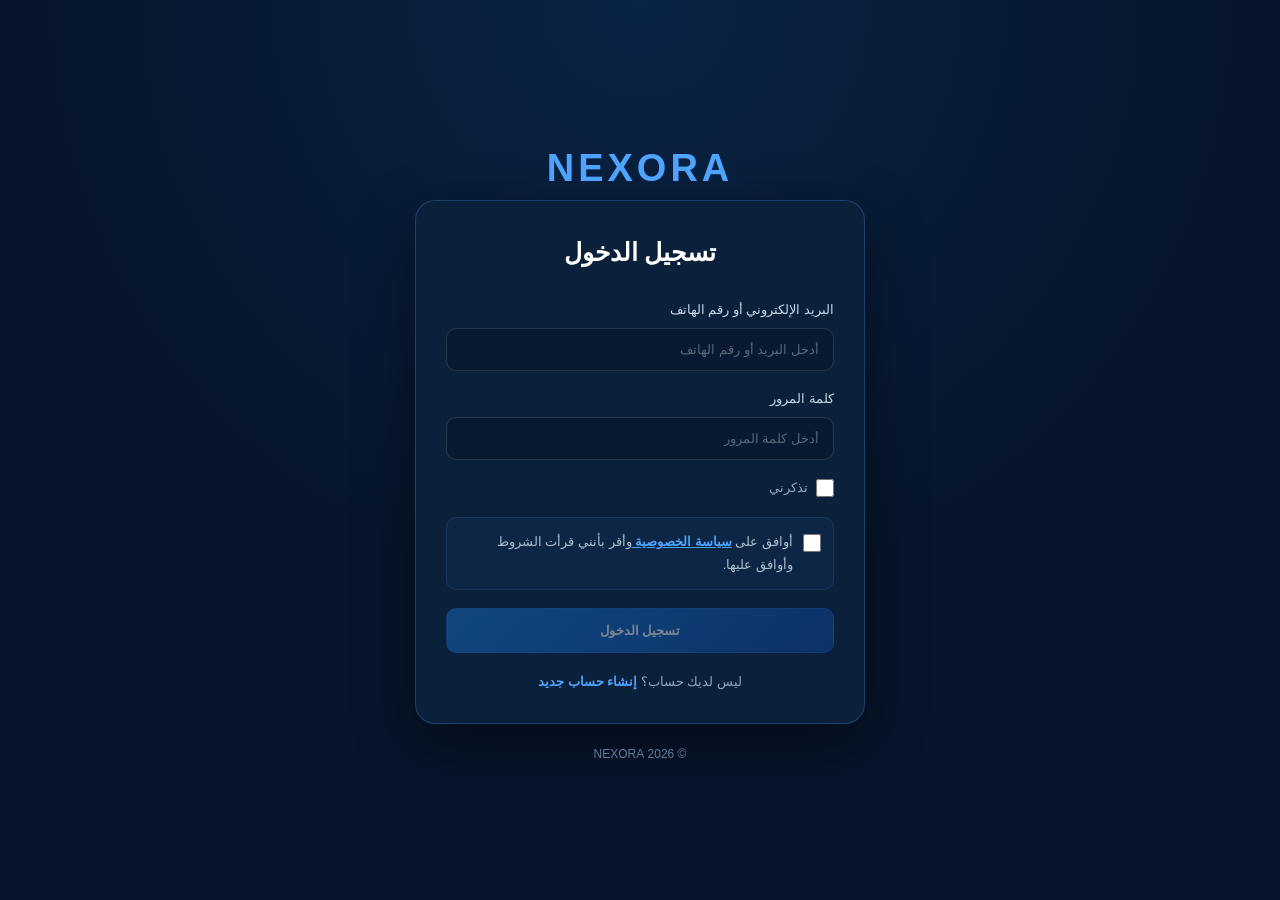
<file: dashboard.html>
<!DOCTYPE html>
<html lang="ar" dir="rtl">
<head>
<meta charset="UTF-8">
<meta name="viewport" content="width=device-width, initial-scale=1.0">

<title>NEXORA | لوحة التحكم</title>

<style>

/* =========================================================
   RESET
========================================================= */

*{
    box-sizing:border-box;
    margin:0;
    padding:0;
}

html{
    scroll-behavior:smooth;
}

body{
    min-height:100vh;
    overflow-x:hidden;

    font-family:
        Tahoma,
        Arial,
        sans-serif;

    color:#f4f8ff;

    background:#02050b;
}

button,
input{
    font:inherit;
}

button{
    cursor:pointer;
    border:0;
}

button,
a{
    -webkit-tap-highlight-color:transparent;
}

/* =========================================================
   VARIABLES
========================================================= */

:root{

    --bg:#02050b;
    --bg2:#050a13;

    --panel:#07111f;
    --panel2:#091728;

    --blue:#0878ff;
    --blue2:#0752bd;
    --blueLight:#2aa7ff;

    --text:#f4f8ff;
    --muted:#71829b;
    --muted2:#52627b;

    --green:#21d890;
    --red:#ff5267;

    --border:
        rgba(40,130,255,.14);

    --borderStrong:
        rgba(30,140,255,.28);

    --shadow:
        0 18px 50px
        rgba(0,0,0,.28);
}

/* =========================================================
   PAGE
========================================================= */

.dashboard-page{

    min-height:100vh;

    display:flex;

    background:

        radial-gradient(
            circle at 10% 10%,
            rgba(0,93,255,.13),
            transparent 28%
        ),

        radial-gradient(
            circle at 90% 90%,
            rgba(0,65,190,.10),
            transparent 30%
        ),

        linear-gradient(
            135deg,
            #02050b,
            #050a13
        );
}

/* =========================================================
   DECORATION
========================================================= */

.market-decoration{

    position:fixed;

    inset:0;

    overflow:hidden;

    pointer-events:none;

    z-index:0;
}

.market-decoration span{

    position:absolute;

    color:
        rgba(20,120,255,.055);

    font-size:28px;

    animation:
        floatingBlue
        linear
        infinite;
}

.market-decoration span:nth-child(1){
    right:12%;
    top:20%;
    animation-duration:18s;
}

.market-decoration span:nth-child(2){
    right:35%;
    top:70%;
    animation-duration:22s;
}

.market-decoration span:nth-child(3){
    right:65%;
    top:25%;
    animation-duration:16s;
}

.market-decoration span:nth-child(4){
    right:82%;
    top:75%;
    animation-duration:20s;
}

@keyframes floatingBlue{

    0%{
        transform:
            translateY(80px);

        opacity:0;
    }

    20%{
        opacity:1;
    }

    80%{
        opacity:1;
    }

    100%{
        transform:
            translateY(-180px);

        opacity:0;
    }
}

/* =========================================================
   SIDEBAR
========================================================= */

.dashboard-sidebar{

    position:fixed;

    top:0;
    right:0;

    width:245px;
    min-height:100vh;

    display:flex;

    flex-direction:column;

    padding:24px 16px;

    z-index:1000;

    background:

        linear-gradient(
            180deg,
            rgba(4,12,25,.98),
            rgba(2,6,13,.99)
        );

    border-left:
        1px solid
        rgba(20,120,255,.14);

    backdrop-filter:
        blur(18px);

    box-shadow:
        -20px 0 60px
        rgba(0,0,0,.4);
}

/* =========================================================
   LOGO
========================================================= */

.dashboard-logo{

    margin-bottom:35px;

    text-align:center;

    color:#1688ff;

    font-size:27px;

    font-weight:900;

    letter-spacing:5px;

    text-shadow:
        0 0 25px
        rgba(0,120,255,.5);
}

/* =========================================================
   USER
========================================================= */

.sidebar-user{

    display:flex;

    align-items:center;

    gap:12px;

    padding:14px;

    margin-bottom:25px;

    border:
        1px solid
        rgba(20,120,255,.13);

    border-radius:15px;

    background:

        linear-gradient(
            135deg,
            #09182c,
            #06101d
        );
}

.sidebar-avatar{

    width:42px;
    height:42px;

    display:flex;

    align-items:center;
    justify-content:center;

    flex-shrink:0;

    border-radius:12px;

    color:#fff;

    font-size:16px;

    font-weight:bold;

    background:

        linear-gradient(
            135deg,
            #087cff,
            #063b91
        );

    box-shadow:
        0 0 22px
        rgba(0,110,255,.25);
}

.sidebar-user strong{

    display:block;

    margin-bottom:4px;

    color:#fff;

    font-size:13px;
}

.sidebar-user small{

    color:#5f708a;

    font-size:10px;
}

/* =========================================================
   NAVIGATION
========================================================= */

.dashboard-nav{

    display:flex;

    flex:1;

    flex-direction:column;

    gap:7px;
}

.dashboard-nav-item{

    width:100%;

    display:flex;

    align-items:center;

    gap:13px;

    padding:13px 15px;

    border-radius:12px;

    color:#77869d;

    background:transparent;

    font-size:13px;

    text-align:right;

    transition:.25s;
}

.dashboard-nav-item:hover{

    color:#dceaff;

    background:
        rgba(0,110,255,.07);
}

.dashboard-nav-item.active{

    color:#42aaff;

    border:
        1px solid
        rgba(20,130,255,.18);

    background:

        linear-gradient(
            135deg,
            rgba(0,115,255,.25),
            rgba(0,55,140,.12)
        );

    box-shadow:
        0 0 25px
        rgba(0,100,255,.08);
}

.nav-icon{

    width:24px;
    height:24px;

    position:relative;

    display:flex;

    align-items:center;
    justify-content:center;

    flex-shrink:0;
}

/* =========================================================
   ICONS
========================================================= */

.icon-grid{

    width:14px;
    height:14px;

    border:
        2px solid
        currentColor;

    border-radius:3px;
}

.icon-user{

    width:13px;
    height:13px;

    position:relative;

    margin-top:-6px;

    border:
        2px solid
        currentColor;

    border-radius:50%;
}

.icon-user::after{

    content:"";

    position:absolute;

    width:18px;
    height:9px;

    left:50%;
    top:15px;

    transform:
        translateX(-50%);

    border:
        2px solid
        currentColor;

    border-bottom:0;

    border-radius:
        12px 12px 0 0;
}

.icon-wallet{

    width:17px;
    height:13px;

    position:relative;

    border:
        2px solid
        currentColor;

    border-radius:4px;
}

.icon-wallet::after{

    content:"";

    position:absolute;

    width:5px;
    height:5px;

    right:2px;
    top:2px;

    border-radius:50%;

    background:
        currentColor;
}

.icon-team{

    width:18px;
    height:12px;

    position:relative;

    border:
        2px solid
        currentColor;

    border-radius:
        7px 7px 3px 3px;
}

.icon-team::before{

    content:"";

    position:absolute;

    width:7px;
    height:7px;

    top:-9px;
    left:3px;

    border:
        2px solid
        currentColor;

    border-radius:50%;

    background:#07111f;
}

.icon-chart{

    width:18px;
    height:13px;

    position:relative;

    border-left:
        2px solid
        currentColor;

    border-bottom:
        2px solid
        currentColor;
}

.icon-chart::after{

    content:"";

    position:absolute;

    width:12px;
    height:7px;

    left:2px;
    top:1px;

    border-top:
        2px solid
        currentColor;

    border-right:
        2px solid
        currentColor;

    transform:
        skewY(-30deg);
}

.icon-support{

    width:17px;
    height:17px;

    border:
        2px solid
        currentColor;

    border-radius:50%;

    position:relative;
}

.icon-support::after{

    content:"";

    position:absolute;

    width:5px;
    height:7px;

    bottom:-3px;
    left:4px;

    border-left:
        2px solid
        currentColor;

    border-right:
        2px solid
        currentColor;
}

/* =========================================================
   LOGOUT
========================================================= */

.dashboard-logout{

    width:100%;

    padding:12px;

    border:
        1px solid
        rgba(255,70,90,.16);

    border-radius:10px;

    color:#ff697b;

    background:
        rgba(255,60,80,.04);

    font-size:12px;

    transition:.2s;
}

.dashboard-logout:hover{

    background:
        rgba(255,60,80,.1);
}

/* =========================================================
   MAIN
========================================================= */

.dashboard-main{

    position:relative;

    z-index:2;

    width:
        calc(100% - 245px);

    min-height:100vh;

    margin-right:245px;

    padding:28px 34px;
}

/* =========================================================
   TOPBAR
========================================================= */

.dashboard-topbar{

    min-height:75px;

    display:flex;

    align-items:center;

    justify-content:space-between;

    margin-bottom:25px;

    padding-bottom:18px;

    border-bottom:
        1px solid
        rgba(60,120,210,.1);
}

.topbar-label{

    display:block;

    margin-bottom:5px;

    color:#5f7089;

    font-size:11px;
}

.dashboard-topbar h1{

    color:#fff;

    font-size:25px;
}

/* =========================================================
   TOPBAR BUTTON
========================================================= */

.topbar-actions{

    display:flex;

    align-items:center;

    gap:8px;
}

.topbar-action{

    width:40px;
    height:40px;

    border:
        1px solid
        rgba(40,130,255,.12);

    border-radius:10px;

    color:#7d8da5;

    background:#071426;

    transition:.2s;
}

.topbar-action:hover{

    color:#fff;

    background:#0a1d35;

    border-color:
        rgba(30,140,255,.35);
}

.topbar-action.loading{

    pointer-events:none;

    animation:
        spin .7s linear infinite;
}

@keyframes spin{

    to{
        transform:rotate(360deg);
    }
}

/* =========================================================
   SECTIONS
========================================================= */

.dashboard-section{

    display:none;

    animation:
        sectionAppear
        .25s
        ease;
}

.dashboard-section.active{

    display:block;
}

@keyframes sectionAppear{

    from{

        opacity:0;

        transform:
            translateY(8px);
    }

    to{

        opacity:1;

        transform:
            translateY(0);
    }
}

/* =========================================================
   BALANCE TOP CARD
========================================================= */

.top-balance-card{

    position:relative;

    padding:28px 32px;

    margin-bottom:22px;

    overflow:hidden;

    border:
        1px solid
        rgba(20,130,255,.2);

    border-radius:20px;

    cursor:pointer;

    user-select:none;

    background:

        radial-gradient(
            circle at 90% 20%,
            rgba(0,120,255,.22),
            transparent 35%
        ),

        linear-gradient(
            135deg,
            #071a34,
            #040a13
        );

    box-shadow:
        0 15px 45px
        rgba(0,0,0,.25);

    transition:.25s;
}

.top-balance-card:hover{

    transform:
        translateY(-2px);

    border-color:
        rgba(30,150,255,.35);
}

.top-balance-label{

    display:block;

    margin-bottom:10px;

    color:#71839d;

    font-size:12px;
}

.top-balance-value{

    display:flex;

    align-items:baseline;

    gap:12px;

    direction:ltr;
}

.top-balance-value strong{

    color:#fff;

    font-size:45px;

    font-weight:900;

    letter-spacing:1px;

    text-shadow:
        0 0 25px
        rgba(0,130,255,.3);
}

.top-balance-value span{

    color:#35a8ff;

    font-size:16px;

    font-weight:bold;
}

.top-balance-hint{

    margin-top:10px;

    color:#50627d;

    font-size:10px;
}

/* =========================================================
   MARKET LAYOUT
========================================================= */

.market-layout{

    display:grid;

    grid-template-columns:
        1.7fr
        1fr;

    gap:18px;

    margin-bottom:22px;
}

/* =========================================================
   CHART CARD
========================================================= */

.trading-chart-card{

    min-height:490px;

    position:relative;

    padding:22px;

    overflow:hidden;

    border:
        1px solid
        rgba(30,130,255,.16);

    border-radius:18px;

    background:

        linear-gradient(
            145deg,
            #071526,
            #030810
        );
}

.chart-header{

    display:flex;

    align-items:center;

    justify-content:space-between;

    gap:15px;

    margin-bottom:18px;
}

.chart-title h3{

    margin-bottom:5px;

    font-size:17px;
}

.chart-title p{

    color:#60718a;

    font-size:11px;
}

.chart-controls{

    display:flex;

    gap:5px;
}

.chart-controls button{

    padding:6px 10px;

    border:
        1px solid
        rgba(50,130,255,.12);

    border-radius:7px;

    color:#71839d;

    background:#081526;

    font-size:10px;
}

.chart-controls button.active{

    color:#fff;

    border-color:#1688ff;

    background:#0878ff;
}

/* =========================================================
   MAIN CHART
========================================================= */

.main-chart{

    height:305px;

    position:relative;

    overflow:hidden;

    border-radius:12px;

    background:

        linear-gradient(
            180deg,
            rgba(5,17,32,.7),
            rgba(2,8,16,.95)
        );
}

.main-chart::before{

    content:"";

    position:absolute;

    inset:0;

    background:

        repeating-linear-gradient(
            0deg,
            transparent 0,
            transparent 49px,
            rgba(100,150,220,.055) 50px
        ),

        repeating-linear-gradient(
            90deg,
            transparent 0,
            transparent 59px,
            rgba(100,150,220,.045) 60px
        );
}

.price-line{

    position:absolute;

    inset:15px;

    width:
        calc(100% - 30px);

    height:
        calc(100% - 30px);
}

.price-line polyline{

    fill:none;

    stroke:#1c9aff;

    stroke-width:2.5;

    filter:
        drop-shadow(
            0 0 7px
            rgba(28,154,255,.55)
        );
}

.price-area{

    fill:
        url(#blueGradient);
}

/* =========================================================
   CANDLES
========================================================= */

.candle-layer{

    position:absolute;

    inset:20px;

    display:flex;

    align-items:stretch;

    justify-content:space-around;

    opacity:.42;
}

.candle{

    width:7px;

    position:relative;

    align-self:stretch;
}

.candle::before{

    content:"";

    position:absolute;

    width:2px;

    left:3px;

    top:var(--wick-top);

    height:var(--wick-height);

    background:
        var(--candle-color);
}

.candle-body{

    position:absolute;

    left:0;

    width:7px;

    top:var(--body-top);

    height:var(--body-height);

    border-radius:2px;

    background:
        var(--candle-color);
}

.candle.up{
    --candle-color:#21d890;
}

.candle.down{
    --candle-color:#ff5364;
}

/* =========================================================
   VOLUME
========================================================= */

.volume-chart{

    height:65px;

    display:flex;

    align-items:flex-end;

    gap:5px;

    margin-top:12px;

    padding:0 10px;
}

.volume-bar{

    flex:1;

    min-height:8px;

    border-radius:
        3px 3px 0 0;

    background:
        rgba(30,130,255,.35);

    transition:.2s;
}

.volume-bar:hover{

    background:#1c9aff;
}

/* =========================================================
   MARKET LIST
========================================================= */

.market-list{

    overflow:hidden;

    border:
        1px solid
        rgba(40,130,255,.14);

    border-radius:18px;

    background:

        linear-gradient(
            145deg,
            #071323,
            #040912
        );
}

.market-list-header{

    display:flex;

    align-items:center;

    justify-content:space-between;

    padding:20px;

    border-bottom:
        1px solid
        rgba(70,130,220,.1);
}

.market-list-header h3{

    font-size:17px;
}

.market-list-header span{

    color:#2d9dff;

    font-size:10px;
}

/* =========================================================
   SEARCH
========================================================= */

.market-search{

    padding:12px 15px;

    border-bottom:
        1px solid
        rgba(70,130,220,.08);
}

.market-search input{

    width:100%;

    padding:10px 12px;

    outline:none;

    border:
        1px solid
        rgba(40,130,255,.12);

    border-radius:8px;

    color:#fff;

    background:#050d19;

    font-size:11px;
}

.market-search input:focus{

    border-color:
        rgba(30,140,255,.4);
}

/* =========================================================
   COINS
========================================================= */

.coin-row{

    display:grid;

    grid-template-columns:
        1.5fr
        1fr
        .7fr;

    align-items:center;

    gap:12px;

    padding:12px 18px;

    border-bottom:
        1px solid
        rgba(70,130,220,.055);

    transition:.2s;
}

.coin-row:last-child{

    border-bottom:0;
}

.coin-row:hover{

    background:
        rgba(20,110,255,.055);
}

.coin-name{

    display:flex;

    align-items:center;

    gap:10px;

    direction:ltr;

    text-align:left;
}

.coin-icon{

    width:35px;
    height:35px;

    display:flex;

    align-items:center;
    justify-content:center;

    flex-shrink:0;

    border:
        1px solid
        rgba(255,255,255,.07);

    border-radius:10px;

    font-size:11px;

    font-weight:900;

    letter-spacing:.3px;

    background:#09192d;
}

.coin-name strong{

    display:block;

    color:#f4f7ff;

    font-size:12px;
}

.coin-name small{

    display:block;

    margin-top:2px;

    color:#61718a;

    font-size:9px;
}

.coin-price{

    color:#eaf2ff;

    font-size:12px;

    direction:ltr;

    text-align:right;

    white-space:nowrap;
}

.coin-change{

    direction:ltr;

    text-align:right;

    font-size:11px;

    font-weight:bold;
}

.coin-change.up{
    color:#21d890;
}

.coin-change.down{
    color:#ff5364;
}

/* COIN COLORS */

.btc{
    color:#f7931a;
    background:rgba(247,147,26,.07);
}

.eth{
    color:#9aa8ff;
    background:rgba(141,158,255,.07);
}

.usdt{
    color:#26a17b;
    background:rgba(38,161,123,.07);
}

.trx{
    color:#ff5364;
    background:rgba(255,83,100,.07);
}

.bnb{
    color:#f3ba2f;
    background:rgba(243,186,47,.07);
}

.xrp{
    color:#25a7e8;
    background:rgba(37,167,232,.07);
}

.sol{
    color:#b28cff;
    background:rgba(155,108,255,.07);
}

.ada{
    color:#5b85ed;
    background:rgba(52,104,212,.07);
}

.doge{
    color:#d5bd4a;
    background:rgba(194,166,51,.07);
}

.ton{
    color:#39a9ff;
    background:rgba(57,169,255,.07);
}

.usdc{
    color:#4b91e8;
    background:rgba(39,117,202,.07);
}

.dot{
    color:#249dff;
    background:rgba(0,140,255,.07);
}

.link{
    color:#5575e6;
    background:rgba(55,91,210,.07);
}

.avax{
    color:#ff5a5c;
    background:rgba(232,65,66,.07);
}

.ltc{
    color:#c7ced8;
    background:rgba(183,192,204,.07);
}

/* =========================================================
   MARKET STATS
========================================================= */

.market-stats{

    display:grid;

    grid-template-columns:
        repeat(4,1fr);

    gap:12px;

    margin-bottom:22px;
}

.market-stat{

    padding:17px;

    border:
        1px solid
        rgba(40,130,255,.12);

    border-radius:14px;

    background:

        linear-gradient(
            135deg,
            #071426,
            #040912
        );
}

.market-stat span{

    display:block;

    margin-bottom:8px;

    color:#61718a;

    font-size:10px;
}

.market-stat strong{

    display:block;

    color:#fff;

    font-size:16px;
}

/* =========================================================
   SECTION HEADING
========================================================= */

.section-heading{

    margin-bottom:25px;
}

.section-heading span{

    color:#2d9dff;

    font-size:13px;
}

.section-heading h2{

    margin-top:5px;

    font-size:28px;
}

/* =========================================================
   PROFILE
========================================================= */

.profile-card{

    display:flex;

    align-items:flex-start;

    gap:30px;

    padding:30px;

    border:
        1px solid
        rgba(40,130,255,.12);

    border-radius:18px;

    background:

        linear-gradient(
            135deg,
            #071426,
            #040912
        );
}

.profile-avatar{

    width:90px;
    height:90px;

    display:flex;

    align-items:center;
    justify-content:center;

    flex-shrink:0;

    border-radius:20px;

    color:#fff;

    font-size:28px;

    font-weight:bold;

    background:

        linear-gradient(
            135deg,
            #087cff,
            #063b91
        );
}

.profile-info{

    flex:1;

    width:100%;
}

.profile-row{

    display:flex;

    align-items:center;

    justify-content:space-between;

    gap:20px;

    padding:15px 0;

    border-bottom:
        1px solid
        rgba(70,130,220,.08);
}

.profile-row:last-child{

    border-bottom:0;
}

.profile-row > span{

    color:#71809a;

    font-size:13px;
}

.profile-row > strong{

    color:#fff;

    font-size:13px;

    word-break:break-word;
}

/* =========================================================
   USER CODE
========================================================= */

.user-code-wrap{

    display:flex;

    align-items:center;

    gap:8px;

    direction:ltr;
}

.user-code{

    display:inline-flex;

    align-items:center;

    min-height:32px;

    padding:6px 10px;

    border:
        1px solid
        rgba(30,130,255,.22);

    border-radius:8px;

    color:#42aaff;

    background:
        rgba(0,110,255,.12);

    font-size:11px;

    letter-spacing:1px;
}

.copy-code-btn{

    width:32px;
    height:32px;

    display:flex;

    align-items:center;
    justify-content:center;

    border:
        1px solid
        rgba(30,140,255,.25);

    border-radius:8px;

    color:#38a8ff;

    background:
        rgba(0,100,220,.08);

    font-size:14px;

    transition:.2s;
}

.copy-code-btn:hover{

    color:#fff;

    background:
        linear-gradient(
            135deg,
            #0878ff,
            #0752bd
        );
}

.copy-code-btn.copied{

    color:#21d890;

    border-color:
        rgba(33,216,144,.35);
}

/* =========================================================
   BALANCE PAGE
========================================================= */

.balance-main-card{

    padding:40px;

    margin-bottom:25px;

    text-align:center;

    border:
        1px solid
        rgba(30,130,255,.2);

    border-radius:20px;

    background:

        radial-gradient(
            circle at center,
            rgba(22,119,255,.15),
            transparent 60%
        ),

        #071426;
}

.balance-main-card span{

    display:block;

    margin-bottom:10px;

    color:#71809a;

    font-size:14px;
}

.balance-main-card strong{

    display:block;

    color:#fff;

    font-size:48px;
}

.balance-main-card small{

    color:#2d9dff;

    font-size:12px;
}

/* =========================================================
   PANELS
========================================================= */

.dashboard-panel{

    padding:22px;

    margin-bottom:22px;

    border:
        1px solid
        rgba(40,130,255,.1);

    border-radius:16px;

    background:#071426;
}

.panel-header{

    display:flex;

    align-items:center;

    justify-content:space-between;

    padding-bottom:15px;

    margin-bottom:15px;

    border-bottom:
        1px solid
        rgba(70,130,220,.08);
}

.panel-header h3{

    font-size:16px;
}

/* =========================================================
   EMPTY
========================================================= */

.empty-state{

    min-height:150px;

    display:flex;

    flex-direction:column;

    align-items:center;

    justify-content:center;

    gap:10px;

    color:#4f617c;

    text-align:center;
}

.empty-state p{

    color:#71809a;

    font-size:13px;
}

/* =========================================================
   TEAM
========================================================= */

.team-summary{

    display:grid;

    grid-template-columns:
        1fr 2fr;

    gap:20px;

    margin-bottom:25px;
}

.dashboard-stat-card{

    padding:25px;

    border:
        1px solid
        rgba(40,130,255,.12);

    border-radius:16px;

    background:#071426;
}

.stat-icon{

    display:block;

    margin-bottom:10px;

    color:#2d9dff;

    font-size:22px;
}

.stat-label{

    display:block;

    color:#71809a;

    font-size:13px;
}

.dashboard-stat-card strong{

    display:block;

    margin-top:5px;

    color:#2d9dff;

    font-size:30px;
}

.referral-card{

    display:flex;

    align-items:center;

    justify-content:space-between;

    gap:15px;

    padding:25px;

    border:
        1px solid
        rgba(40,130,255,.12);

    border-radius:16px;

    background:#071426;
}

.referral-card span{

    color:#71809a;

    font-size:13px;
}

.referral-card strong{

    color:#2d9dff;

    font-size:17px;
}

#copyReferralButton{

    padding:9px 14px;

    border:
        1px solid
        rgba(40,150,255,.35);

    border-radius:8px;

    color:#38a8ff;

    background:
        rgba(20,100,220,.08);

    font-size:12px;
}

/* =========================================================
   TRADING
========================================================= */

.trading-warning{

    display:flex;

    align-items:center;

    gap:18px;

    padding:22px;

    margin-bottom:25px;

    border:
        1px solid
        rgba(40,130,255,.18);

    border-radius:15px;

    background:
        rgba(20,100,220,.07);
}

.trading-warning > span{

    width:45px;
    height:45px;

    display:flex;

    align-items:center;
    justify-content:center;

    flex-shrink:0;

    border:
        1px solid
        rgba(30,130,255,.2);

    border-radius:12px;

    color:#2d9dff;

    background:
        rgba(0,100,255,.08);

    font-size:11px;

    font-weight:bold;
}

.trading-warning strong{

    display:block;

    margin-bottom:5px;

    color:#2d9dff;
}

.trading-warning p{

    color:#71809a;

    font-size:13px;
}

.trading-grid{

    display:grid;

    grid-template-columns:
        repeat(3,1fr);

    gap:20px;
}

.trading-card{

    padding:25px;

    border:
        1px solid
        rgba(40,130,255,.12);

    border-radius:16px;

    background:#071426;
}

.trading-card span{

    display:block;

    margin-bottom:10px;

    color:#71809a;

    font-size:13px;
}

.trading-card strong{

    color:#2d9dff;

    font-size:22px;
}

/* =========================================================
   SUPPORT
========================================================= */

.support-card{

    max-width:600px;

    margin:0 auto;

    padding:50px 30px;

    text-align:center;

    border:
        1px solid
        rgba(40,130,255,.12);

    border-radius:20px;

    background:#071426;
}

.support-icon{

    width:60px;
    height:60px;

    display:flex;

    align-items:center;
    justify-content:center;

    margin:0 auto 20px;

    border:
        1px solid
        rgba(30,130,255,.2);

    border-radius:16px;

    color:#2d9dff;

    background:
        rgba(0,100,255,.08);

    font-size:11px;

    font-weight:bold;
}

.support-card h3{

    margin-bottom:10px;

    font-size:22px;
}

.support-card p{

    margin-bottom:25px;

    color:#71809a;

    font-size:14px;

    line-height:1.9;
}

.support-button{

    padding:12px 25px;

    border-radius:10px;

    color:#fff;

    background:

        linear-gradient(
            135deg,
            #1684ff,
            #08489f
        );

    font-weight:bold;

    box-shadow:
        0 8px 25px
        rgba(22,119,255,.2);
}

/* =========================================================
   TOAST
========================================================= */

.toast{

    position:fixed;

    left:25px;
    bottom:25px;

    z-index:9999;

    min-width:220px;
    max-width:320px;

    padding:14px 18px;

    border:
        1px solid
        rgba(40,150,255,.35);

    border-radius:12px;

    color:#fff;

    background:

        linear-gradient(
            135deg,
            #0b2341,
            #06101e
        );

    box-shadow:
        0 15px 40px
        rgba(0,0,0,.4);

    transform:
        translateY(20px);

    opacity:0;

    pointer-events:none;

    transition:.25s;

    font-size:12px;
}

.toast.show{

    opacity:1;

    transform:
        translateY(0);
}

/* =========================================================
   FOOTER
========================================================= */

.dashboard-footer{

    padding:30px 0;

    margin-top:40px;

    border-top:
        1px solid
        rgba(70,130,220,.08);

    color:#42516a;

    font-size:12px;

    text-align:center;
}

/* =========================================================
   RESPONSIVE
========================================================= */

@media(max-width:1100px){

    .market-layout{

        grid-template-columns:1fr;
    }

    .market-stats{

        grid-template-columns:
            repeat(2,1fr);
    }
}

@media(max-width:1000px){

    .dashboard-sidebar{

        width:210px;
    }

    .dashboard-main{

        width:
            calc(100% - 210px);

        margin-right:210px;

        padding:25px;
    }
}

@media(max-width:700px){

    .dashboard-page{

        display:block;

        padding-bottom:70px;
    }

    .dashboard-sidebar{

        top:auto;
        bottom:0;
        right:0;
        left:0;

        width:100%;

        min-height:auto;

        height:70px;

        display:block;

        padding:6px 8px;
    }

    .dashboard-logo,
    .sidebar-user,
    .dashboard-logout{

        display:none;
    }

    .dashboard-nav{

        width:100%;
        height:100%;

        display:grid;

        grid-template-columns:
            repeat(6,1fr);

        gap:3px;
    }

    .dashboard-nav-item{

        padding:5px 2px;

        display:flex;

        flex-direction:column;

        align-items:center;

        justify-content:center;

        gap:3px;

        font-size:9px;

        text-align:center;
    }

    .nav-icon{

        width:22px;
        height:22px;
    }

    .dashboard-main{

        width:100%;

        margin-right:0;

        padding:18px 15px 30px;
    }

    .dashboard-topbar{

        min-height:60px;

        margin-bottom:20px;
    }

    .dashboard-topbar h1{

        font-size:22px;
    }

    .top-balance-card{

        padding:22px;
    }

    .top-balance-value strong{

        font-size:36px;
    }

    .market-stats{

        grid-template-columns:
            repeat(2,1fr);
    }

    .chart-header{

        flex-direction:column;

        align-items:flex-start;
    }

    .coin-row{

        padding:12px;
    }

    .coin-icon{

        width:32px;
        height:32px;
    }

    .coin-price,
    .coin-change{

        font-size:10px;
    }

    .profile-card{

        flex-direction:column;

        align-items:center;
    }

    .profile-info{

        width:100%;
    }

    .profile-row{

        flex-direction:column;

        align-items:flex-start;

        gap:5px;
    }

    .team-summary{

        grid-template-columns:1fr;
    }

    .referral-card{

        flex-direction:column;

        align-items:stretch;

        text-align:center;
    }

    .trading-grid{

        grid-template-columns:1fr;
    }

    .topbar-actions{

        display:none;
    }
}

@media(max-width:400px){

    .dashboard-main{

        padding-left:10px;
        padding-right:10px;
    }

    .top-balance-value strong{

        font-size:30px;
    }

    .coin-row{

        padding:10px 8px;
    }
}

</style>
</head>

<body>

<!-- =======================================================
     BACKGROUND
======================================================= -->

<div class="market-decoration">

    <span>+</span>
    <span>◆</span>
    <span>↗</span>
    <span>+</span>

</div>


<!-- =======================================================
     PAGE
======================================================= -->

<div class="dashboard-page">


<!-- =======================================================
     SIDEBAR
======================================================= -->

<aside class="dashboard-sidebar">

    <div class="dashboard-logo">
        NEXORA
    </div>


    <div class="sidebar-user">

        <div class="sidebar-avatar">
            NX
        </div>

        <div>

            <strong id="sidebarUserName">
                المستخدم
            </strong>

            <small>
                حساب NEXORA
            </small>

        </div>

    </div>


    <nav class="dashboard-nav">

        <button
            class="dashboard-nav-item active"
            data-section="homeSection"
            type="button"
        >

            <span class="nav-icon">
                <span class="icon-grid"></span>
            </span>

            <span>
                الرئيسية
            </span>

        </button>


        <button
            class="dashboard-nav-item"
            data-section="profileSection"
            type="button"
        >

            <span class="nav-icon">
                <span class="icon-user"></span>
            </span>

            <span>
                الحساب
            </span>

        </button>


        <button
            class="dashboard-nav-item"
            data-section="balanceSection"
            type="button"
        >

            <span class="nav-icon">
                <span class="icon-wallet"></span>
            </span>

            <span>
                المحفظة
            </span>

        </button>


        <button
            class="dashboard-nav-item"
            data-section="teamSection"
            type="button"
        >

            <span class="nav-icon">
                <span class="icon-team"></span>
            </span>

            <span>
                الفريق
            </span>

        </button>


        <button
            class="dashboard-nav-item"
            data-section="tradingSection"
            type="button"
        >

            <span class="nav-icon">
                <span class="icon-chart"></span>
            </span>

            <span>
                التداول
            </span>

        </button>


        <button
            class="dashboard-nav-item"
            data-section="supportSection"
            type="button"
        >

            <span class="nav-icon">
                <span class="icon-support"></span>
            </span>

            <span>
                الدعم
            </span>

        </button>

    </nav>


    <button
        id="logoutButton"
        class="dashboard-logout"
        type="button"
    >
        تسجيل الخروج
    </button>

</aside>


<!-- =======================================================
     MAIN
======================================================= -->

<main class="dashboard-main">


<!-- =======================================================
     TOPBAR
======================================================= -->

<header class="dashboard-topbar">

    <div>

        <span class="topbar-label">
            لوحة التحكم
        </span>

        <h1 id="pageTitle">
            الرئيسية
        </h1>

    </div>


    <div class="topbar-actions">

        <button
            id="refreshDashboardButton"
            class="topbar-action"
            title="تحديث"
            type="button"
        >
            ↻
        </button>

    </div>

</header>


<!-- =======================================================
     HOME
======================================================= -->

<section
    id="homeSection"
    class="dashboard-section active"
>


    <div
        class="top-balance-card"
        id="topBalanceCard"
    >

        <span class="top-balance-label">
            الرصيد الإجمالي
        </span>


        <div class="top-balance-value">

            <strong id="homeTotalBalance">
                $0.00
            </strong>

            <span>
                USDT
            </span>

        </div>


        <div class="top-balance-hint">

            اضغط على قيمة الرصيد لإخفائها أو إظهارها

        </div>

    </div>


    <div class="market-layout">


        <!-- CHART -->

        <div class="trading-chart-card">


            <div class="chart-header">


                <div class="chart-title">

                    <h3>
                        BTC / USDT
                    </h3>

                    <p id="chartStatusText">
                        حركة السعر
                    </p>

                </div>


                <div class="chart-controls">

                    <button
                        class="active"
                        data-range="1H"
                        type="button"
                    >
                        1H
                    </button>

                    <button
                        data-range="1D"
                        type="button"
                    >
                        1D
                    </button>

                    <button
                        data-range="1W"
                        type="button"
                    >
                        1W
                    </button>

                    <button
                        data-range="1M"
                        type="button"
                    >
                        1M
                    </button>

                </div>

            </div>


            <div class="main-chart">


                <svg
                    class="price-line"
                    viewBox="0 0 1000 260"
                    preserveAspectRatio="none"
                >

                    <defs>

                        <linearGradient
                            id="blueGradient"
                            x1="0"
                            y1="0"
                            x2="0"
                            y2="1"
                        >

                            <stop
                                offset="0%"
                                stop-color="#1684ff"
                                stop-opacity=".25"
                            />

                            <stop
                                offset="100%"
                                stop-color="#1684ff"
                                stop-opacity="0"
                            />

                        </linearGradient>

                    </defs>


                    <polygon
                        id="priceArea"
                        class="price-area"
                        points="
                        0,235
                        70,210
                        130,220
                        200,180
                        260,195
                        330,150
                        400,165
                        470,125
                        540,145
                        610,105
                        680,120
                        750,80
                        820,95
                        900,55
                        1000,35
                        1000,260
                        0,260
                        "
                    />


                    <polyline
                        id="pricePolyline"
                        points="
                        0,235
                        70,210
                        130,220
                        200,180
                        260,195
                        330,150
                        400,165
                        470,125
                        540,145
                        610,105
                        680,120
                        750,80
                        820,95
                        900,55
                        1000,35
                        "
                    />

                </svg>


                <div class="candle-layer">

                    <div
                        class="candle up"
                        style="
                        --wick-top:25%;
                        --wick-height:25%;
                        --body-top:35%;
                        --body-height:15%;
                        "
                    >
                        <div class="candle-body"></div>
                    </div>


                    <div
                        class="candle down"
                        style="
                        --wick-top:30%;
                        --wick-height:35%;
                        --body-top:45%;
                        --body-height:18%;
                        "
                    >
                        <div class="candle-body"></div>
                    </div>


                    <div
                        class="candle up"
                        style="
                        --wick-top:20%;
                        --wick-height:35%;
                        --body-top:30%;
                        --body-height:20%;
                        "
                    >
                        <div class="candle-body"></div>
                    </div>


                    <div
                        class="candle up"
                        style="
                        --wick-top:35%;
                        --wick-height:25%;
                        --body-top:40%;
                        --body-height:18%;
                        "
                    >
                        <div class="candle-body"></div>
                    </div>


                    <div
                        class="candle down"
                        style="
                        --wick-top:30%;
                        --wick-height:35%;
                        --body-top:42%;
                        --body-height:20%;
                        "
                    >
                        <div class="candle-body"></div>
                    </div>


                    <div
                        class="candle up"
                        style="
                        --wick-top:15%;
                        --wick-height:40%;
                        --body-top:25%;
                        --body-height:22%;
                        "
                    >
                        <div class="candle-body"></div>
                    </div>


                    <div
                        class="candle up"
                        style="
                        --wick-top:20%;
                        --wick-height:30%;
                        --body-top:28%;
                        --body-height:18%;
                        "
                    >
                        <div class="candle-body"></div>
                    </div>


                    <div
                        class="candle down"
                        style="
                        --wick-top:25%;
                        --wick-height:40%;
                        --body-top:38%;
                        --body-height:22%;
                        "
                    >
                        <div class="candle-body"></div>
                    </div>


                    <div
                        class="candle up"
                        style="
                        --wick-top:10%;
                        --wick-height:40%;
                        --body-top:20%;
                        --body-height:20%;
                        "
                    >
                        <div class="candle-body"></div>
                    </div>

                </div>

            </div>


            <div class="volume-chart">

                <div class="volume-bar" style="height:30%"></div>
                <div class="volume-bar" style="height:55%"></div>
                <div class="volume-bar" style="height:40%"></div>
                <div class="volume-bar" style="height:70%"></div>
                <div class="volume-bar" style="height:45%"></div>
                <div class="volume-bar" style="height:80%"></div>
                <div class="volume-bar" style="height:60%"></div>
                <div class="volume-bar" style="height:90%"></div>
                <div class="volume-bar" style="height:65%"></div>
                <div class="volume-bar" style="height:75%"></div>

            </div>

        </div>


        <!-- MARKET LIST -->

        <div class="market-list">


            <div class="market-list-header">

                <h3>
                    الأسواق
                </h3>

                <span>
                    24H
                </span>

            </div>


            <div class="market-search">

                <input
                    id="marketSearch"
                    type="search"
                    placeholder="ابحث عن عملة..."
                    autocomplete="off"
                >

            </div>


            <div class="coin-row">

                <div class="coin-name">

                    <div class="coin-icon btc">
                        BTC
                    </div>

                    <div>
                        <strong>
                            Bitcoin
                        </strong>

                        <small>
                            BTC / USDT
                        </small>
                    </div>

                </div>

                <div class="coin-price">
                    $64,368.53
                </div>

                <div class="coin-change up">
                    +0.40%
                </div>

            </div>


            <div class="coin-row">

                <div class="coin-name">

                    <div class="coin-icon eth">
                        ETH
                    </div>

                    <div>
                        <strong>
                            Ethereum
                        </strong>

                        <small>
                            ETH / USDT
                        </small>
                    </div>

                </div>

                <div class="coin-price">
                    $1,874.90
                </div>

                <div class="coin-change up">
                    +1.00%
                </div>

            </div>


            <div class="coin-row">

                <div class="coin-name">

                    <div class="coin-icon usdt">
                        USDT
                    </div>

                    <div>
                        <strong>
                            Tether
                        </strong>

                        <small>
                            USDT
                        </small>
                    </div>

                </div>

                <div class="coin-price">
                    $1.00
                </div>

                <div class="coin-change up">
                    +0.01%
                </div>

            </div>


            <div class="coin-row">

                <div class="coin-name">

                    <div class="coin-icon trx">
                        TRX
                    </div>

                    <div>
                        <strong>
                            TRON
                        </strong>

                        <small>
                            TRX / USDT
                        </small>
                    </div>

                </div>

                <div class="coin-price">
                    $0.27
                </div>

                <div class="coin-change up">
                    +0.80%
                </div>

            </div>


            <div class="coin-row">

                <div class="coin-name">

                    <div class="coin-icon bnb">
                        BNB
                    </div>

                    <div>
                        <strong>
                            BNB
                        </strong>

                        <small>
                            BNB / USDT
                        </small>
                    </div>

                </div>

                <div class="coin-price">
                    $568.84
                </div>

                <div class="coin-change up">
                    +0.77%
                </div>

            </div>


            <div class="coin-row">

                <div class="coin-name">

                    <div class="coin-icon xrp">
                        XRP
                    </div>

                    <div>
                        <strong>
                            XRP
                        </strong>

                        <small>
                            XRP / USDT
                        </small>
                    </div>

                </div>

                <div class="coin-price">
                    $1.09
                </div>

                <div class="coin-change down">
                    -0.67%
                </div>

            </div>


            <div class="coin-row">

                <div class="coin-name">

                    <div class="coin-icon sol">
                        SOL
                    </div>

                    <div>
                        <strong>
                            Solana
                        </strong>

                        <small>
                            SOL / USDT
                        </small>
                    </div>

                </div>

                <div class="coin-price">
                    $74.36
                </div>

                <div class="coin-change up">
                    +0.72%
                </div>

            </div>


            <div class="coin-row">

                <div class="coin-name">

                    <div class="coin-icon ada">
                        ADA
                    </div>

                    <div>
                        <strong>
                            Cardano
                        </strong>

                        <small>
                            ADA / USDT
                        </small>
                    </div>

                </div>

                <div class="coin-price">
                    $0.25
                </div>

                <div class="coin-change down">
                    -0.30%
                </div>

            </div>


            <div class="coin-row">

                <div class="coin-name">

                    <div class="coin-icon doge">
                        DOGE
                    </div>

                    <div>
                        <strong>
                            Dogecoin
                        </strong>

                        <small>
                            DOGE / USDT
                        </small>
                    </div>

                </div>

                <div class="coin-price">
                    $0.17
                </div>

                <div class="coin-change up">
                    +0.55%
                </div>

            </div>


            <div class="coin-row">

                <div class="coin-name">

                    <div class="coin-icon ton">
                        TON
                    </div>

                    <div>
                        <strong>
                            Toncoin
                        </strong>

                        <small>
                            TON / USDT
                        </small>
                    </div>

                </div>

                <div class="coin-price">
                    $3.10
                </div>

                <div class="coin-change down">
                    -0.21%
                </div>

            </div>


            <div class="coin-row">

                <div class="coin-name">

                    <div class="coin-icon usdc">
                        USDC
                    </div>

                    <div>
                        <strong>
                            USD Coin
                        </strong>

                        <small>
                            USDC
                        </small>
                    </div>

                </div>

                <div class="coin-price">
                    $1.00
                </div>

                <div class="coin-change up">
                    +0.02%
                </div>

            </div>


            <div class="coin-row">

                <div class="coin-name">

                    <div class="coin-icon dot">
                        DOT
                    </div>

                    <div>
                        <strong>
                            Polkadot
                        </strong>

                        <small>
                            DOT / USDT
                        </small>
                    </div>

                </div>

                <div class="coin-price">
                    $3.82
                </div>

                <div class="coin-change up">
                    +0.45%
                </div>

            </div>


            <div class="coin-row">

                <div class="coin-name">

                    <div class="coin-icon link">
                        LINK
                    </div>

                    <div>
                        <strong>
                            Chainlink
                        </strong>

                        <small>
                            LINK / USDT
                        </small>
                    </div>

                </div>

                <div class="coin-price">
                    $13.20
                </div>

                <div class="coin-change down">
                    -0.18%
                </div>

            </div>


            <div class="coin-row">

                <div class="coin-name">

                    <div class="coin-icon avax">
                        AVAX
                    </div>

                    <div>
                        <strong>
                            Avalanche
                        </strong>

                        <small>
                            AVAX / USDT
                        </small>
                    </div>

                </div>

                <div class="coin-price">
                    $18.50
                </div>

                <div class="coin-change up">
                    +0.66%
                </div>

            </div>


            <div class="coin-row">

                <div class="coin-name">

                    <div class="coin-icon ltc">
                        LTC
                    </div>

                    <div>
                        <strong>
                            Litecoin
                        </strong>

                        <small>
                            LTC / USDT
                        </small>
                    </div>

                </div>

                <div class="coin-price">
                    $68.40
                </div>

                <div class="coin-change down">
                    -0.22%
                </div>

            </div>


        </div>

    </div>


    <!-- MARKET STATS -->

    <div class="market-stats">

        <div class="market-stat">

            <span>
                حجم التداول 24 ساعة
            </span>

            <strong>
                $82.4B
            </strong>

        </div>


        <div class="market-stat">

            <span>
                القيمة السوقية
            </span>

            <strong>
                $2.41T
            </strong>

        </div>


        <div class="market-stat">

            <span>
                هيمنة BTC
            </span>

            <strong>
                54.8%
            </strong>

        </div>


        <div class="market-stat">

            <span>
                الأسواق
            </span>

            <strong>
                15
            </strong>

        </div>

    </div>

</section>


<!-- =======================================================
     PROFILE
======================================================= -->

<section
    id="profileSection"
    class="dashboard-section"
>

    <div class="section-heading">

        <span>
            الحساب
        </span>

        <h2>
            معلومات حسابي
        </h2>

    </div>


    <div class="profile-card">


        <div class="profile-avatar">
            NX
        </div>


        <div class="profile-info">


            <div class="profile-row">

                <span>
                    الاسم
                </span>

                <strong id="profileName">
                    -
                </strong>

            </div>


            <div class="profile-row">

                <span>
                    البريد أو الهاتف
                </span>

                <strong id="profileIdentifier">
                    -
                </strong>

            </div>


            <div class="profile-row">

                <span>
                    كود المستخدم
                </span>


                <div class="user-code-wrap">


                    <strong
                        id="profileUserCode"
                        class="user-code"
                    >
                        -
                    </strong>


                    <button
                        id="copyUserCodeButton"
                        class="copy-code-btn"
                        type="button"
                        title="نسخ كود المستخدم"
                        aria-label="نسخ كود المستخدم"
                    >
                        ⧉
                    </button>


                </div>

            </div>


            <div class="profile-row">

                <span>
                    كود الإحالة
                </span>

                <strong id="profileReferralCode">
                    -
                </strong>

            </div>


        </div>

    </div>

</section>


<!-- =======================================================
     BALANCE
======================================================= -->

<section
    id="balanceSection"
    class="dashboard-section"
>

    <div class="section-heading">

        <span>
            المحفظة
        </span>

        <h2>
            الرصيد
        </h2>

    </div>


    <div class="balance-main-card">

        <span>
            الرصيد الحالي
        </span>

        <strong id="balanceAmount">
            $0.00
        </strong>

        <small>
            USDT
        </small>

    </div>


    <div class="dashboard-panel">

        <div class="panel-header">

            <h3>
                سجل العمليات
            </h3>

        </div>


        <div class="empty-state">

            <p>
                لا توجد عمليات مالية حتى الآن
            </p>

        </div>

    </div>

</section>


<!-- =======================================================
     TEAM
======================================================= -->

<section
    id="teamSection"
    class="dashboard-section"
>

    <div class="section-heading">

        <span>
            الفريق
        </span>

        <h2>
            فريقي وإحالاتي
        </h2>

    </div>


    <div class="team-summary">


        <div class="dashboard-stat-card">

            <span class="stat-icon">
                TEAM
            </span>

            <span class="stat-label">
                أعضاء الفريق
            </span>

            <strong id="teamCount">
                0
            </strong>

        </div>


        <div class="referral-card">

            <span>
                كود الإحالة
            </span>

            <strong id="teamReferralCode">
                -
            </strong>

            <button
                id="copyReferralButton"
                type="button"
            >
                نسخ الكود
            </button>

        </div>


    </div>


    <div class="dashboard-panel">

        <div class="panel-header">

            <h3>
                أعضاء الفريق
            </h3>

        </div>


        <div class="empty-state">

            <p>
                لا يوجد أعضاء في فريقك حاليًا
            </p>

        </div>

    </div>

</section>


<!-- =======================================================
     TRADING
======================================================= -->

<section
    id="tradingSection"
    class="dashboard-section"
>

    <div class="section-heading">

        <span>
            التداول
        </span>

        <h2>
            مركز التداول
        </h2>

    </div>


    <div class="trading-warning">

        <span>
            LIVE
        </span>

        <div>

            <strong>
                نظام التداول
            </strong>

            <p>
                سيتم تفعيل نظام التداول في المرحلة القادمة.
            </p>

        </div>

    </div>


    <div class="trading-grid">


        <div class="trading-card">

            <span>
                الرصيد المتاح
            </span>

            <strong id="tradingBalance">
                $0.00
            </strong>

        </div>


        <div class="trading-card">

            <span>
                العمليات
            </span>

            <strong>
                0
            </strong>

        </div>


        <div class="trading-card">

            <span>
                الأرباح
            </span>

            <strong>
                $0.00
            </strong>

        </div>


    </div>

</section>


<!-- =======================================================
     SUPPORT
======================================================= -->

<section
    id="supportSection"
    class="dashboard-section"
>

    <div class="section-heading">

        <span>
            الدعم
        </span>

        <h2>
            الدعم والمساعدة
        </h2>

    </div>


    <div class="support-card">


        <div class="support-icon">
            SUPPORT
        </div>


        <h3>
            كيف يمكننا مساعدتك؟
        </h3>


        <p>
            يمكنك إرسال طلب دعم وسنقوم بمراجعته.
        </p>


        <button
            id="supportButton"
            class="support-button"
            type="button"
        >
            فتح تذكرة دعم
        </button>


    </div>

</section>


<!-- =======================================================
     FOOTER
======================================================= -->

<footer class="dashboard-footer">

    ©

    <span id="dashboardYear">
        2026
    </span>

    NEXORA

    -

    جميع الحقوق محفوظة

</footer>


</main>

</div>


<!-- =======================================================
     TOAST
======================================================= -->

<div
    id="toast"
    class="toast"
    role="status"
    aria-live="polite"
>
    تم تنفيذ العملية
</div>


<!-- =======================================================
     JAVASCRIPT
======================================================= -->

<script>

"use strict";


/* =========================================================
   DOM HELPERS
========================================================= */

const $ = (selector) => {

    return document.querySelector(selector);

};


const $$ = (selector) => {

    return document.querySelectorAll(selector);

};


/* =========================================================
   APP CONFIG
========================================================= */

const APP_CONFIG = {

    sessionKey:
        "nexora_session",

    loginPage:
        "login.html",

    defaultBalance:
        0,

    currency:
        "$",

    coin:
        "USDT"

};


/* =========================================================
   APP STATE
========================================================= */

const state = {

    currentUser:
        null,

    balance:
        APP_CONFIG.defaultBalance,

    balanceHidden:
        false,

    currentSection:
        "homeSection",

    chartRange:
        "1H"

};


/* =========================================================
   TOAST
========================================================= */

let toastTimer =
    null;


function showToast(message){

    const toast =
        $("#toast");

    if(!toast){
        return;
    }


    toast.textContent =
        message;


    toast.classList.add(
        "show"
    );


    clearTimeout(
        toastTimer
    );


    toastTimer =
        setTimeout(
            () => {

                toast.classList.remove(
                    "show"
                );

            },

            2200
        );

}


/* =========================================================
   SAFE STORAGE
========================================================= */

function getStorageValue(
    storage,
    key
){

    try{

        return storage.getItem(
            key
        );

    }

    catch(error){

        console.warn(
            "Storage unavailable:",
            error
        );

        return null;

    }

}


function removeStorageValue(
    storage,
    key
){

    try{

        storage.removeItem(
            key
        );

    }

    catch(error){

        console.warn(
            "Could not remove storage:",
            error
        );

    }

}


/* =========================================================
   SESSION
========================================================= */

function getSessionData(){

    const localSession =
        getStorageValue(
            localStorage,
            APP_CONFIG.sessionKey
        );


    if(localSession){

        return {

            raw:
                localSession,

            storage:
                "local"

        };

    }


    const temporarySession =
        getStorageValue(
            sessionStorage,
            APP_CONFIG.sessionKey
        );


    if(temporarySession){

        return {

            raw:
                temporarySession,

            storage:
                "session"

        };

    }


    return null;

}


/* =========================================================
   PARSE SESSION
========================================================= */

function parseSession(
    raw
){

    if(!raw){

        return null;

    }


    try{

        const parsed =
            JSON.parse(
                raw
            );


        if(
            parsed &&
            typeof parsed === "object"
        ){

            return parsed;

        }


        return null;

    }

    catch(error){

        console.error(
            "Invalid session data:",
            error
        );

        return null;

    }

}


/* =========================================================
   CLEAR SESSION
========================================================= */

function clearSession(){

    removeStorageValue(
        localStorage,
        APP_CONFIG.sessionKey
    );


    removeStorageValue(
        sessionStorage,
        APP_CONFIG.sessionKey
    );

}


/* =========================================================
   REDIRECT LOGIN
========================================================= */

function redirectToLogin(){

    clearSession();


    window.location.replace(
        APP_CONFIG.loginPage
    );

}


/* =========================================================
   USER NAME
========================================================= */

function getUserName(
    user
){

    if(!user){

        return "المستخدم";

    }


    return (

        user.name ||

        user.fullName ||

        user.username ||

        user.displayName ||

        "المستخدم"

    );

}


/* =========================================================
   USER IDENTIFIER
========================================================= */

function getUserIdentifier(
    user
){

    if(!user){

        return "-";

    }


    return (

        user.identifier ||

        user.email ||

        user.phone ||

        user.mobile ||

        "-"

    );

}


/* =========================================================
   USER CODE
========================================================= */

function generateUserCode(
    user
){

    if(!user){

        return "NX-USER";

    }


    if(user.userCode){

        return String(
            user.userCode
        );

    }


    if(user.id){

        return (
            "NX-" +
            String(
                user.id
            )
        );

    }


    const identifier =

        user.identifier ||

        user.email ||

        user.phone ||

        "USER";


    let clean =

        String(
            identifier
        )
        .replace(
            /[^a-zA-Z0-9]/g,
            ""
        )
        .toUpperCase();


    if(!clean){

        clean =
            "USER";

    }


    return (

        "NX-" +

        clean.slice(
            0,
            8
        )

    );

}


/* =========================================================
   REFERRAL CODE
========================================================= */

function generateReferralCode(
    user
){

    if(!user){

        return "NX-REF";

    }


    if(user.referralCode){

        return String(
            user.referralCode
        );

    }


    const userCode =
        generateUserCode(
            user
        );


    return (
        userCode +
        "-REF"
    );

}


/* =========================================================
   GET BALANCE
========================================================= */

function getUserBalance(
    user
){

    if(!user){

        return 0;

    }


    const possibleBalance =

        user.balance ??

        user.walletBalance ??

        user.totalBalance ??

        0;


    const numericBalance =
        Number(
            possibleBalance
        );


    if(
        Number.isFinite(
            numericBalance
        )
    ){

        return numericBalance;

    }


    return 0;

}


/* =========================================================
   FORMAT MONEY
========================================================= */

function formatMoney(
    amount
){

    const numeric =
        Number(
            amount
        );


    if(
        !Number.isFinite(
            numeric
        )
    ){

        return (
            APP_CONFIG.currency +
            "0.00"
        );

    }


    return (

        APP_CONFIG.currency +

        numeric.toLocaleString(
            "en-US",
            {
                minimumFractionDigits:2,
                maximumFractionDigits:2
            }
        )

    );

}


/* =========================================================
   BALANCE DISPLAY
========================================================= */

function getBalanceDisplay(){

    if(
        state.balanceHidden
    ){

        return "••••••";

    }


    return formatMoney(
        state.balance
    );

}


/* =========================================================
   UPDATE BALANCE
========================================================= */

function updateBalanceDisplays(){

    const display =
        getBalanceDisplay();


    const homeBalance =
        $("#homeTotalBalance");


    const balanceAmount =
        $("#balanceAmount");


    const tradingBalance =
        $("#tradingBalance");


    if(homeBalance){

        homeBalance.textContent =
            display;

    }


    if(balanceAmount){

        balanceAmount.textContent =
            display;

    }


    if(tradingBalance){

        tradingBalance.textContent =
            display;

    }

}


/* =========================================================
   UPDATE USER UI
========================================================= */

function updateUserUI(){

    const user =
        state.currentUser;


    const userName =
        getUserName(
            user
        );


    const identifier =
        getUserIdentifier(
            user
        );


    const userCode =
        generateUserCode(
            user
        );


    const referralCode =
        generateReferralCode(
            user
        );


    const sidebarName =
        $("#sidebarUserName");


    const profileName =
        $("#profileName");


    const profileIdentifier =
        $("#profileIdentifier");


    const profileUserCode =
        $("#profileUserCode");


    const profileReferralCode =
        $("#profileReferralCode");


    const teamReferralCode =
        $("#teamReferralCode");


    if(sidebarName){

        sidebarName.textContent =
            userName;

    }


    if(profileName){

        profileName.textContent =
            userName;

    }


    if(profileIdentifier){

        profileIdentifier.textContent =
            identifier;

    }


    if(profileUserCode){

        profileUserCode.textContent =
            userCode;

    }


    if(profileReferralCode){

        profileReferralCode.textContent =
            referralCode;

    }


    if(teamReferralCode){

        teamReferralCode.textContent =
            referralCode;

    }


    updateBalanceDisplays();

}


/* =========================================================
   NAVIGATION TITLES
========================================================= */

const sectionTitles = {

    homeSection:
        "الرئيسية",

    profileSection:
        "الحساب",

    balanceSection:
        "المحفظة",

    teamSection:
        "الفريق",

    tradingSection:
        "التداول",

    supportSection:
        "الدعم"

};


/* =========================================================
   SHOW SECTION
========================================================= */

function showSection(
    sectionId
){

    const target =
        $("#" + sectionId);


    if(!target){

        return;

    }


    $$(".dashboard-section")
        .forEach(
            (section) => {

                section.classList.remove(
                    "active"
                );

            }
        );


    $$(".dashboard-nav-item")
        .forEach(
            (button) => {

                button.classList.remove(
                    "active"
                );

            }
        );


    target.classList.add(
        "active"
    );


    const activeButton =
        document.querySelector(
            `[data-section="${sectionId}"]`
        );


    if(activeButton){

        activeButton.classList.add(
            "active"
        );

    }


    const pageTitle =
        $("#pageTitle");


    if(pageTitle){

        pageTitle.textContent =

            sectionTitles[
                sectionId
            ] ||

            "لوحة التحكم";

    }


    state.currentSection =
        sectionId;


    window.scrollTo(
        {
            top:0,
            behavior:"smooth"
        }
    );

}


/* =========================================================
   NAVIGATION EVENTS
========================================================= */

function initNavigation(){

    $$(".dashboard-nav-item")
        .forEach(
            (button) => {

                button.addEventListener(
                    "click",
                    () => {

                        const sectionId =
                            button.dataset.section;


                        if(sectionId){

                            showSection(
                                sectionId
                            );

                        }

                    }
                );

            }
        );

}


/* =========================================================
   BALANCE TOGGLE
========================================================= */

function initBalanceToggle(){

    const card =
        $("#topBalanceCard");


    if(!card){

        return;

    }


    card.addEventListener(
        "click",
        () => {

            state.balanceHidden =

                !state.balanceHidden;


            updateBalanceDisplays();

        }
    );

}


/* =========================================================
   COPY TEXT
========================================================= */

async function copyText(
    text
){

    if(!text){

        showToast(
            "لا يوجد نص للنسخ"
        );

        return false;

    }


    try{

        if(
            navigator.clipboard &&
            window.isSecureContext
        ){

            await navigator.clipboard.writeText(
                text
            );

            return true;

        }


        const textarea =
            document.createElement(
                "textarea"
            );


        textarea.value =
            text;


        textarea.style.position =
            "fixed";


        textarea.style.opacity =
            "0";


        document.body.appendChild(
            textarea
        );


        textarea.select();


        const copied =
            document.execCommand(
                "copy"
            );


        textarea.remove();


        return copied;

    }

    catch(error){

        console.error(
            "Copy failed:",
            error
        );

        return false;

    }

}


/* =========================================================
   COPY USER CODE
========================================================= */

function initCopyUserCode(){

    const button =
        $("#copyUserCodeButton");


    if(!button){

        return;

    }


    button.addEventListener(
        "click",
        async () => {

            const code =
                generateUserCode(
                    state.currentUser
                );


            const success =
                await copyText(
                    code
                );


            if(success){

                button.classList.add(
                    "copied"
                );


                button.textContent =
                    "✓";


                showToast(
                    "تم نسخ كود المستخدم"
                );


                setTimeout(
                    () => {

                        button.classList.remove(
                            "copied"
                        );


                        button.textContent =
                            "⧉";

                    },

                    1800
                );

            }

            else{

                showToast(
                    "تعذر نسخ الكود"
                );

            }

        }
    );

}


/* =========================================================
   COPY REFERRAL
========================================================= */

function initCopyReferral(){

    const button =
        $("#copyReferralButton");


    if(!button){

        return;

    }


    button.addEventListener(
        "click",
        async () => {

            const code =
                generateReferralCode(
                    state.currentUser
                );


            const success =
                await copyText(
                    code
                );


            if(success){

                showToast(
                    "تم نسخ كود الإحالة"
                );

            }

            else{

                showToast(
                    "تعذر نسخ كود الإحالة"
                );

            }

        }
    );

}


/* =========================================================
   MARKET SEARCH
========================================================= */

function initMarketSearch(){

    const input =
        $("#marketSearch");


    if(!input){

        return;

    }


    input.addEventListener(
        "input",
        () => {

            const query =

                input.value
                    .trim()
                    .toLowerCase();


            $$(".coin-row")
                .forEach(
                    (row) => {

                        const content =

                            row.textContent
                                .toLowerCase();


                        const matches =

                            !query ||

                            content.includes(
                                query
                            );


                        row.style.display =

                            matches
                            ? ""
                            : "none";

                    }
                );

        }
    );

}


/* =========================================================
   CHART DATA
========================================================= */

const chartData = {

    "1H":

        [
            235,210,220,180,195,
            150,165,125,145,105,
            120,80,95,55,35
        ],

    "1D":

        [
            220,230,190,205,175,
            185,145,160,120,135,
            100,115,85,95,60
        ],

    "1W":

        [
            245,230,215,225,180,
            190,160,145,155,120,
            130,100,110,75,50
        ],

    "1M":

        [
            250,235,240,205,215,
            190,175,180,150,160,
            125,135,100,115,70
        ]

};


/* =========================================================
   CHART POLYLINE
========================================================= */

function createChartPoints(
    values
){

    if(
        !Array.isArray(
            values
        ) ||
        values.length < 2
    ){

        return "";

    }


    const width =
        1000;


    const height =
        260;


    const min =
        Math.min(
            ...values
        );


    const max =
        Math.max(
            ...values
        );


    const range =
        max - min || 1;


    return values
        .map(
            (value, index) => {

                const x =

                    (
                        index /
                        (values.length - 1)
                    ) *
                    width;


                const y =

                    235 -

                    (
                        (
                            value - min
                        ) /
                        range
                    ) *
                    200;


                return (

                    Math.round(
                        x
                    ) +

                    "," +

                    Math.round(
                        y
                    )

                );

            }
        )
        .join(
            " "
        );

}


/* =========================================================
   UPDATE CHART
========================================================= */

function updateChart(
    range
){

    const values =
        chartData[
            range
        ];


    if(!values){

        return;

    }


    const points =
        createChartPoints(
            values
        );


    const polyline =
        $("#pricePolyline");


    const area =
        $("#priceArea");


    if(polyline){

        polyline.setAttribute(
            "points",
            points
        );

    }


    if(area){

        area.setAttribute(
            "points",
            points +
            " 1000,260 0,260"
        );

    }


    const status =
        $("#chartStatusText");


    if(status){

        status.textContent =

            "حركة السعر - " +
            range;

    }


    state.chartRange =
        range;

}


/* =========================================================
   CHART CONTROLS
========================================================= */

function initChartControls(){

    $$(".chart-controls button")
        .forEach(
            (button) => {

                button.addEventListener(
                    "click",
                    () => {

                        const range =
                            button.dataset.range;


                        if(!range){

                            return;

                        }


                        $$(".chart-controls button")
                            .forEach(
                                (item) => {

                                    item.classList.remove(
                                        "active"
                                    );

                                }
                            );


                        button.classList.add(
                            "active"
                        );


                        updateChart(
                            range
                        );

                    }
                );

            }
        );

}


/* =========================================================
   SUPPORT
========================================================= */

function initSupport(){

    const button =
        $("#supportButton");


    if(!button){

        return;

    }


    button.addEventListener(
        "click",
        () => {

            showToast(
                "سيتم فتح نظام التذاكر قريبًا"
            );

        }
    );

}


/* =========================================================
   REFRESH
========================================================= */

function initRefresh(){

    const button =
        $("#refreshDashboardButton");


    if(!button){

        return;

    }


    button.addEventListener(
        "click",
        () => {

            button.classList.add(
                "loading"
            );


            setTimeout(
                () => {

                    updateUserUI();


                    updateChart(
                        state.chartRange
                    );


                    button.classList.remove(
                        "loading"
                    );


                    showToast(
                        "تم تحديث لوحة التحكم"
                    );

                },

                700
            );

        }
    );

}


/* =========================================================
   LOGOUT
========================================================= */

function initLogout(){

    const button =
        $("#logoutButton");


    if(!button){

        return;

    }


    button.addEventListener(
        "click",
        () => {

            const confirmed =
                window.confirm(
                    "هل تريد تسجيل الخروج؟"
                );


            if(!confirmed){

                return;

            }


            clearSession();


            window.location.replace(
                APP_CONFIG.loginPage
            );

        }
    );

}


/* =========================================================
   YEAR
========================================================= */

function updateYear(){

    const year =
        $("#dashboardYear");


    if(year){

        year.textContent =
            new Date()
                .getFullYear();

    }

}


/* =========================================================
   LOAD APPLICATION
========================================================= */

function initializeApp(){

    const session =
        getSessionData();


    /*
        إذا لم توجد جلسة:
        نرجع إلى login.html
    */

    if(!session){

        redirectToLogin();

        return;

    }


    const user =
        parseSession(
            session.raw
        );


    /*
        إذا كانت الجلسة موجودة
        لكنها غير صالحة
    */

    if(!user){

        redirectToLogin();

        return;

    }


    state.currentUser =
        user;


    state.balance =
        getUserBalance(
            user
        );


    updateUserUI();

    updateYear();

    initNavigation();

    initBalanceToggle();

    initCopyUserCode();

    initCopyReferral();

    initMarketSearch();

    initChartControls();

    initSupport();

    initRefresh();

    initLogout();


    updateChart(
        "1H"
    );


    showSection(
        "homeSection"
    );

}


/* =========================================================
   START
========================================================= */

if(
    document.readyState ===
    "loading"
){

    document.addEventListener(
        "DOMContentLoaded",
        initializeApp
    );

}

else{

    initializeApp();

}

</script>

</body>
   </html>
</file>
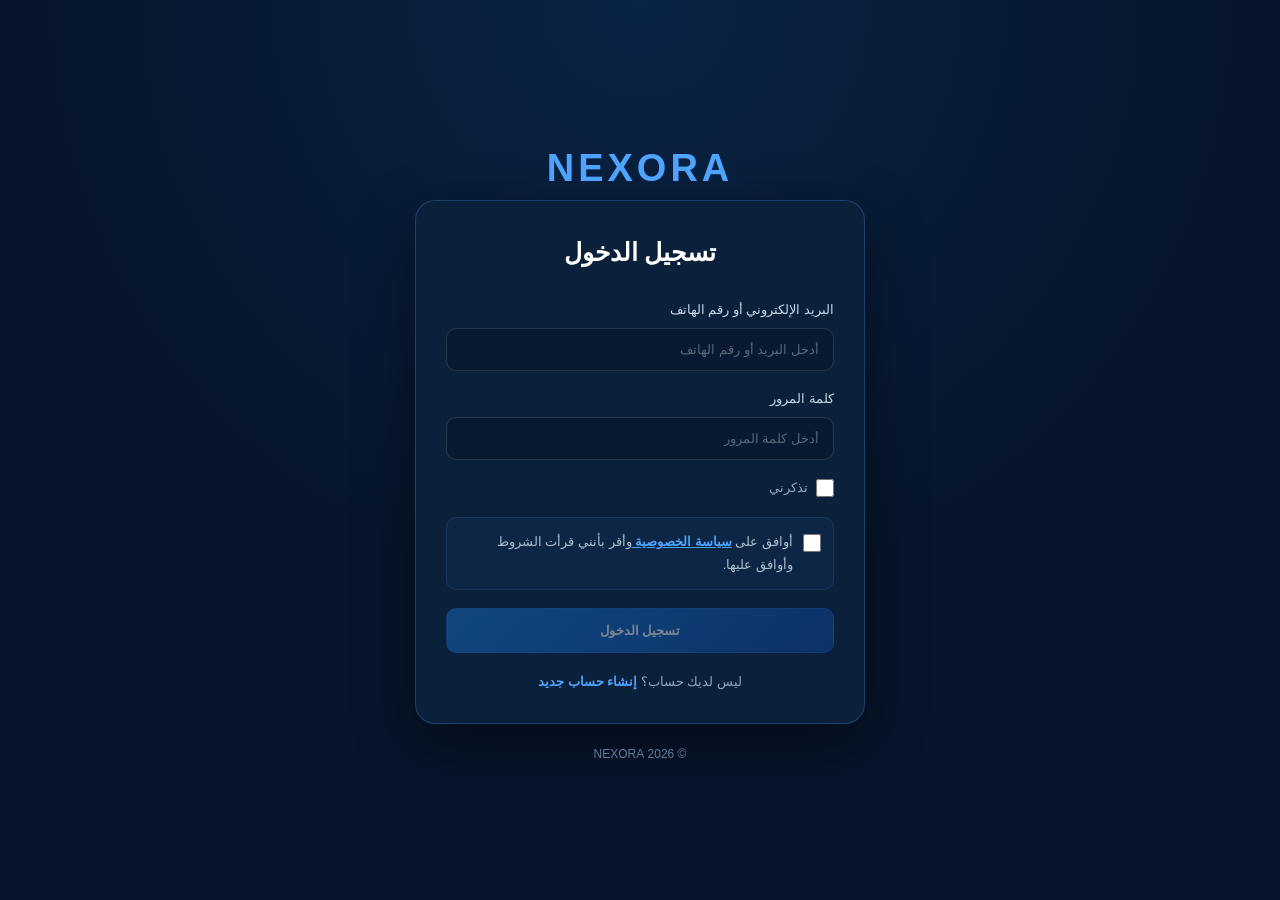
<file: login.html>
<!DOCTYPE html><html lang="ar" dir="rtl"><head><meta charset="UTF-8">

<meta
    name="viewport"
    content="width=device-width, initial-scale=1.0"
>

<title>تسجيل الدخول | NEXORA</title>

<link
    rel="stylesheet"
    href="style.css"
>

<style>

    /* =====================================================
       NEXORA LOGIN - DARK BLUE THEME
    ===================================================== */

    body {
        background: #06152b !important;
        color: #ffffff;
    }


    .auth-page {
        min-height: 100vh;
        background:
            radial-gradient(
                circle at top,
                rgba(18, 64, 120, 0.35),
                transparent 55%
            ),
            #06152b;
    }


    .auth-logo {
        color: #4da3ff !important;
    }


    .auth-subtitle {
        display: none !important;
    }


    .auth-card {
        background: #0b203b !important;
        border:
            1px solid
            rgba(77, 163, 255, 0.25) !important;

        box-shadow:
            0 20px 60px
            rgba(0, 0, 0, 0.45);
    }


    .auth-card h1 {
        color: #ffffff;
    }


    .form-group label {
        color: #c8d8ea !important;
    }


    .form-input {
        background: #071a31 !important;
        border:
            1px solid
            rgba(255, 255, 255, 0.12) !important;

        color: #ffffff !important;
    }


    .form-input:focus {
        border-color:
            #4da3ff !important;

        box-shadow:
            0 0 0 3px
            rgba(77, 163, 255, 0.12) !important;
    }


    .auth-btn {
        background:
            linear-gradient(
                135deg,
                #1976d2,
                #0d47a1
            ) !important;

        color: #ffffff !important;
    }


    .auth-btn:hover:not(:disabled) {
        transform:
            translateY(-2px);

        box-shadow:
            0 8px 25px
            rgba(25, 118, 210, 0.3);
    }


    .auth-btn:disabled {
        opacity: 0.45;
        cursor: not-allowed;
        transform: none;
    }


    .auth-switch {
        color: #8fa8c2 !important;
    }


    .auth-switch a {
        color: #4da3ff !important;
    }


    .privacy-agreement {
        display: flex;
        align-items: flex-start;
        gap: 10px;

        margin:
            18px 0;

        padding:
            12px;

        background:
            rgba(77, 163, 255, 0.05);

        border:
            1px solid
            rgba(77, 163, 255, 0.12);

        border-radius: 10px;

        color: #aebfd2;

        font-size: 13px;

        line-height: 1.8;
    }


    .privacy-agreement input {
        width: 18px;
        height: 18px;

        flex-shrink: 0;

        margin-top: 4px;

        accent-color: #1976d2;

        cursor: pointer;
    }


    .privacy-agreement label {
        cursor: pointer;
    }


    .privacy-link {
        color: #4da3ff;

        font-weight: bold;

        cursor: pointer;

        text-decoration: underline;
    }


    /* =====================================================
       PRIVACY MODAL
    ===================================================== */

    .privacy-modal {
        position: fixed;

        inset: 0;

        z-index: 9999;

        display: none;

        align-items: center;
        justify-content: center;

        padding: 20px;

        background:
            rgba(0, 8, 20, 0.85);

        backdrop-filter:
            blur(8px);
    }


    .privacy-modal.active {
        display: flex;
    }


    .privacy-modal-box {
        width: 100%;
        max-width: 600px;

        max-height: 85vh;

        overflow-y: auto;

        padding: 30px;

        background:
            #0b203b;

        border:
            1px solid
            rgba(77, 163, 255, 0.3);

        border-radius: 18px;

        box-shadow:
            0 30px 80px
            rgba(0, 0, 0, 0.6);
    }


    .privacy-modal-box h2 {
        color: #4da3ff;

        margin-bottom: 20px;

        font-size: 24px;
    }


    .privacy-modal-box h3 {
        color: #ffffff;

        margin-top: 20px;

        margin-bottom: 8px;

        font-size: 16px;
    }


    .privacy-modal-box p {
        color: #aebfd2;

        font-size: 14px;

        line-height: 2;

        margin-bottom: 10px;
    }


    .privacy-close {
        width: 100%;

        margin-top: 20px;

        padding: 12px;

        border: 0;

        border-radius: 10px;

        background:
            #1976d2;

        color: #ffffff;

        font-weight: bold;

        cursor: pointer;
    }


    .privacy-close:hover {
        background:
            #1565c0;
    }


    /* =====================================================
       FOOTER
    ===================================================== */

    .auth-footer {
        text-align: center;

        color: #607d9a;

        font-size: 12px;

        margin-top: 20px;
    }

</style>

</head><body><main class="auth-page"><div class="auth-container">


    <!-- LOGO -->

    <div class="auth-logo">
        NEXORA
    </div>


    <!-- LOGIN CARD -->

    <div class="auth-card">


        <h1>
            تسجيل الدخول
        </h1>


        <!-- ERROR -->

        <div
            id="loginError"
            class="error-message hidden"
        ></div>


        <!-- SUCCESS -->

        <div
            id="loginSuccess"
            class="success-message hidden"
        ></div>


        <!-- LOGIN FORM -->

        <form id="loginForm">


            <!-- EMAIL / PHONE -->

            <div class="form-group">

                <label for="loginIdentifier">
                    البريد الإلكتروني أو رقم الهاتف
                </label>


                <input
                    id="loginIdentifier"
                    class="form-input"
                    type="text"
                    placeholder="أدخل البريد أو رقم الهاتف"
                    autocomplete="username"
                    required
                >

            </div>


            <!-- PASSWORD -->

            <div class="form-group">

                <label for="loginPassword">
                    كلمة المرور
                </label>


                <input
                    id="loginPassword"
                    class="form-input"
                    type="password"
                    placeholder="أدخل كلمة المرور"
                    autocomplete="current-password"
                    required
                >

            </div>


            <!-- REMEMBER ME -->

            <div
                style="
                    display:flex;
                    align-items:center;
                    gap:8px;
                    margin-bottom:18px;
                    color:#8fa8c2;
                    font-size:13px;
                "
            >

                <input
                    id="rememberMe"
                    type="checkbox"
                    style="
                        width:18px;
                        height:18px;
                        accent-color:#1976d2;
                    "
                >


                <label
                    for="rememberMe"
                    style="margin:0;"
                >
                    تذكرني
                </label>

            </div>


            <!-- PRIVACY AGREEMENT -->

            <div class="privacy-agreement">

                <input
                    id="privacyAgreement"
                    type="checkbox"
                    required
                >


                <label for="privacyAgreement">

                    أوافق على

                    <span
                        class="privacy-link"
                        id="openPrivacy"
                    >
                        سياسة الخصوصية
                    </span>

                    وأقر بأنني قرأت الشروط
                    وأوافق عليها.

                </label>

            </div>


            <!-- LOGIN BUTTON -->

            <button
                type="submit"
                class="auth-btn"
                id="loginButton"
                disabled
            >

                تسجيل الدخول

            </button>


        </form>


        <!-- REGISTER -->

        <div class="auth-switch">

            ليس لديك حساب؟

            <a href="register.html">
                إنشاء حساب جديد
            </a>

        </div>


    </div>


    <!-- FOOTER -->

    <div class="auth-footer">

        ©
        <span data-current-year></span>

        NEXORA

    </div>


</div>

</main><!-- =====================================================
     PRIVACY MODAL
===================================================== --><div
    class="privacy-modal"
    id="privacyModal"
><div class="privacy-modal-box">


    <h2>
        سياسة الخصوصية
    </h2>


    <p>

        نحن في NEXORA نحترم خصوصية المستخدمين
        ونسعى إلى حماية البيانات والمعلومات
        التي يتم إدخالها واستخدامها داخل المنصة.

    </p>


    <h3>
        1. البيانات المستخدمة
    </h3>


    <p>

        قد يتم استخدام بيانات الحساب التي تدخلها
        أثناء التسجيل وتسجيل الدخول بهدف تشغيل
        وظائف المنصة وإدارة حسابك.

    </p>


    <h3>
        2. حماية الحساب
    </h3>


    <p>

        يجب على المستخدم الحفاظ على سرية بيانات
        تسجيل الدخول الخاصة به وعدم مشاركتها
        مع أي شخص آخر.

    </p>


    <h3>
        3. استخدام البيانات
    </h3>


    <p>

        تستخدم البيانات المقدمة لتشغيل الخدمات
        والوظائف المرتبطة بحساب المستخدم داخل
        منصة NEXORA.

    </p>


    <h3>
        4. الموافقة
    </h3>


    <p>

        باستخدام المنصة والموافقة على هذه السياسة،
        يقر المستخدم بأنه قرأ سياسة الخصوصية
        وفهم محتواها ووافق على استخدامها.

    </p>


    <button
        type="button"
        class="privacy-close"
        id="closePrivacy"
    >

        إغلاق

    </button>


</div>

</div><script>

"use strict";


/* =====================================================
   NEXORA LOGIN SYSTEM
===================================================== */


/* KEYS */

const USERS_KEY =
    "nexora_users";


const SESSION_KEY =
    "nexora_session";


const PRIVACY_KEY =
    "nexora_privacy_accepted";



/* =====================================================
   ELEMENTS
===================================================== */

const loginForm =
    document.getElementById(
        "loginForm"
    );


const loginError =
    document.getElementById(
        "loginError"
    );


const loginSuccess =
    document.getElementById(
        "loginSuccess"
    );


const loginButton =
    document.getElementById(
        "loginButton"
    );


const loginIdentifier =
    document.getElementById(
        "loginIdentifier"
    );


const loginPassword =
    document.getElementById(
        "loginPassword"
    );


const rememberMe =
    document.getElementById(
        "rememberMe"
    );


const privacyAgreement =
    document.getElementById(
        "privacyAgreement"
    );


const privacyModal =
    document.getElementById(
        "privacyModal"
    );


const openPrivacy =
    document.getElementById(
        "openPrivacy"
    );


const closePrivacy =
    document.getElementById(
        "closePrivacy"
    );



/* =====================================================
   PRIVACY
===================================================== */

function updateLoginButton() {

    loginButton.disabled =
        !privacyAgreement.checked;

}


const privacyAccepted =
    localStorage.getItem(
        PRIVACY_KEY
    );


if (
    privacyAccepted === "true"
) {

    privacyAgreement.checked =
        true;

}


updateLoginButton();



privacyAgreement.addEventListener(
    "change",
    function() {

        if (
            privacyAgreement.checked
        ) {

            localStorage.setItem(
                PRIVACY_KEY,
                "true"
            );

        }

        else {

            localStorage.removeItem(
                PRIVACY_KEY
            );

        }


        updateLoginButton();

    }
);



/* =====================================================
   OPEN PRIVACY
===================================================== */

openPrivacy.addEventListener(
    "click",
    function(event) {

        event.preventDefault();

        privacyModal.classList.add(
            "active"
        );

    }
);



/* =====================================================
   CLOSE PRIVACY
===================================================== */

closePrivacy.addEventListener(
    "click",
    function() {

        privacyModal.classList.remove(
            "active"
        );

    }
);



/* CLOSE WHEN CLICK OUTSIDE */

privacyModal.addEventListener(
    "click",
    function(event) {

        if (
            event.target ===
            privacyModal
        ) {

            privacyModal.classList.remove(
                "active"
            );

        }

    }
);



/* =====================================================
   GET USERS
===================================================== */

function getUsers() {

    try {

        const savedUsers =
            localStorage.getItem(
                USERS_KEY
            );


        if (!savedUsers) {

            return [];

        }


        const users =
            JSON.parse(
                savedUsers
            );


        if (!Array.isArray(users)) {

            return [];

        }


        return users;

    }

    catch(error) {

        console.error(
            "Users data error:",
            error
        );

        return [];

    }

}



/* =====================================================
   SHOW ERROR
===================================================== */

function showLoginError(
    message
) {

    loginSuccess.classList.add(
        "hidden"
    );


    loginError.textContent =
        message;


    loginError.classList.remove(
        "hidden"
    );

}



/* =====================================================
   SHOW SUCCESS
===================================================== */

function showLoginSuccess(
    message
) {

    loginError.classList.add(
        "hidden"
    );


    loginSuccess.textContent =
        message;


    loginSuccess.classList.remove(
        "hidden"
    );

}



/* =====================================================
   RESET BUTTON
===================================================== */

function resetLoginButton() {

    loginButton.disabled =
        false;


    loginButton.textContent =
        "تسجيل الدخول";

}



/* =====================================================
   LOGIN
===================================================== */

loginForm.addEventListener(
    "submit",
    function(event) {

        event.preventDefault();


        /* PRIVACY CHECK */

        if (
            !privacyAgreement.checked
        ) {

            showLoginError(
                "يجب الموافقة على سياسة الخصوصية قبل تسجيل الدخول."
            );

            return;

        }


        /* HIDE OLD MESSAGES */

        loginError.classList.add(
            "hidden"
        );


        loginSuccess.classList.add(
            "hidden"
        );


        /* GET VALUES */

        const identifier =
            loginIdentifier.value.trim();


        const password =
            loginPassword.value;


        const shouldRemember =
            rememberMe.checked;


        /* VALIDATION */

        if (
            !identifier ||
            !password
        ) {

            showLoginError(
                "يرجى إدخال البريد الإلكتروني أو رقم الهاتف وكلمة المرور."
            );

            return;

        }


        /* LOADING */

        loginButton.disabled =
            true;


        loginButton.textContent =
            "جاري تسجيل الدخول...";


        /* GET USERS */

        const users =
            getUsers();


        /* FIND USER */

        const user =
            users.find(
                function(item) {

                    if (
                        !item.identifier
                    ) {

                        return false;

                    }


                    return (

                        String(
                            item.identifier
                        )
                        .toLowerCase()
                        .trim()

                        ===

                        identifier
                        .toLowerCase()
                        .trim()

                    );

                }
            );


        /* USER NOT FOUND */

        if (!user) {

            showLoginError(
                "البريد الإلكتروني أو رقم الهاتف غير مسجل."
            );


            resetLoginButton();


            return;

        }


        /* PASSWORD CHECK */

        if (

            String(
                user.password
            )

            !==

            String(
                password
            )

        ) {

            showLoginError(
                "كلمة المرور غير صحيحة."
            );


            resetLoginButton();


            return;

        }


        /* CREATE SESSION */

        const session = {

            userId:
                user.id || "",


            name:
                user.name || "",


            identifier:
                user.identifier || "",


            referralCode:
                user.referralCode || "",


            balance:
                user.balance || 0,


            team:
                user.team || 0,


            tasks:
                user.tasks || 0,


            loginAt:
                new Date()
                    .toISOString()

        };


        /* SAVE SESSION */

        if (
            shouldRemember
        ) {

            localStorage.setItem(

                SESSION_KEY,

                JSON.stringify(
                    session
                )

            );


            sessionStorage.removeItem(
                SESSION_KEY
            );

        }

        else {

            sessionStorage.setItem(

                SESSION_KEY,

                JSON.stringify(
                    session
                )

            );


            localStorage.removeItem(
                SESSION_KEY
            );

        }


        /* SUCCESS */

        showLoginSuccess(
            "تم تسجيل الدخول بنجاح. جاري فتح لوحة التحكم..."
        );


        /* REDIRECT */

        setTimeout(
            function() {

                window.location.href =
                    "dashboard.html";

            },
            800
        );

    }
);



/* =====================================================
   CURRENT YEAR
===================================================== */

const yearElement =
    document.querySelector(
        "[data-current-year]"
    );


if (yearElement) {

    yearElement.textContent =
        new Date()
            .getFullYear();

}

</script></body></html>
</file>
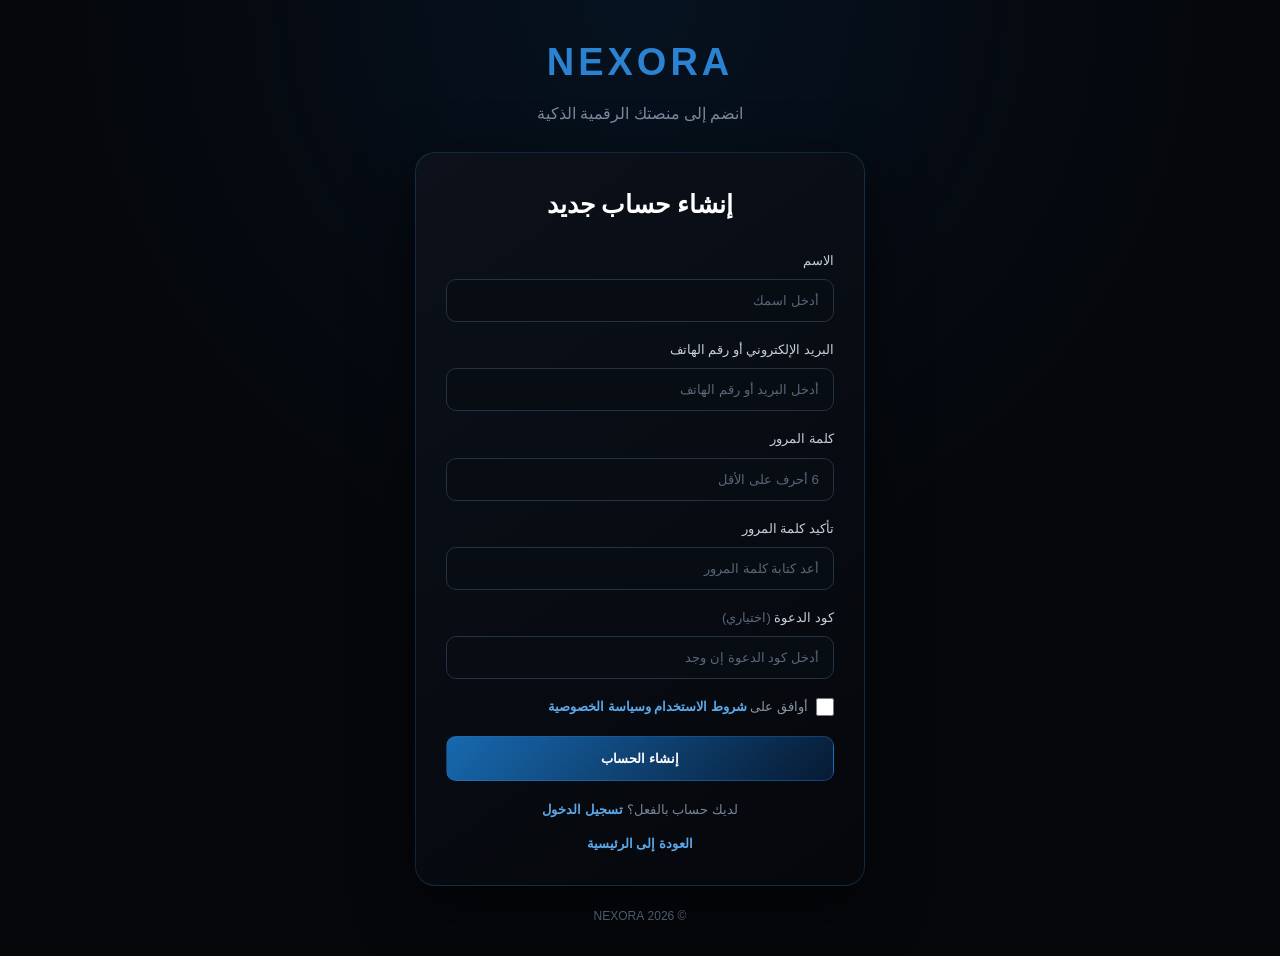
<file: register.html>
<!DOCTYPE html><html lang="ar" dir="rtl"><head><meta charset="UTF-8">

<meta
    name="viewport"
    content="width=device-width, initial-scale=1.0"
>

<title>إنشاء حساب | NEXORA</title>

<link
    rel="stylesheet"
    href="style.css?v=5"
>

</head><body><main class="auth-page"><div class="auth-container">


    <!-- LOGO -->

    <div class="auth-logo">
        NEXORA
    </div>


    <!-- SUBTITLE -->

    <div class="auth-subtitle">
        انضم إلى منصتك الرقمية الذكية
    </div>


    <!-- REGISTER CARD -->

    <div class="auth-card">


        <h1>
            إنشاء حساب جديد
        </h1>


        <!-- ERROR -->

        <div
            id="registerError"
            class="error-message hidden"
        ></div>


        <!-- SUCCESS -->

        <div
            id="registerSuccess"
            class="success-message hidden"
        ></div>


        <!-- REGISTER FORM -->

        <form id="registerForm">


            <!-- NAME -->

            <div class="form-group">

                <label for="registerName">
                    الاسم
                </label>

                <input
                    id="registerName"
                    class="form-input"
                    type="text"
                    placeholder="أدخل اسمك"
                    autocomplete="name"
                    required
                >

            </div>


            <!-- EMAIL OR PHONE -->

            <div class="form-group">

                <label for="registerIdentifier">
                    البريد الإلكتروني أو رقم الهاتف
                </label>

                <input
                    id="registerIdentifier"
                    class="form-input"
                    type="text"
                    placeholder="أدخل البريد أو رقم الهاتف"
                    autocomplete="username"
                    required
                >

            </div>


            <!-- PASSWORD -->

            <div class="form-group">

                <label for="registerPassword">
                    كلمة المرور
                </label>

                <input
                    id="registerPassword"
                    class="form-input"
                    type="password"
                    placeholder="6 أحرف على الأقل"
                    autocomplete="new-password"
                    required
                >

            </div>


            <!-- CONFIRM PASSWORD -->

            <div class="form-group">

                <label for="registerConfirmPassword">
                    تأكيد كلمة المرور
                </label>

                <input
                    id="registerConfirmPassword"
                    class="form-input"
                    type="password"
                    placeholder="أعد كتابة كلمة المرور"
                    autocomplete="new-password"
                    required
                >

            </div>


            <!-- REFERRAL -->

            <div class="form-group">

                <label for="registerReferral">

                    كود الدعوة

                    <span class="optional-text">
                        (اختياري)
                    </span>

                </label>

                <input
                    id="registerReferral"
                    class="form-input"
                    type="text"
                    placeholder="أدخل كود الدعوة إن وجد"
                >

            </div>


            <!-- TERMS -->

            <div class="terms-row">

                <input
                    id="registerTerms"
                    type="checkbox"
                    required
                >

                <label for="registerTerms">

                    أوافق على
                    
                    <a
                        href="privacy.html"
                        class="privacy-link"
                    >
                        شروط الاستخدام وسياسة الخصوصية
                    </a>

                </label>

            </div>


            <!-- SUBMIT -->

            <button
                type="submit"
                class="auth-btn"
                id="registerButton"
            >

                إنشاء الحساب

            </button>


        </form>


        <!-- LOGIN LINK -->

        <div class="auth-switch">

            لديك حساب بالفعل؟

            <a href="login.html">
                تسجيل الدخول
            </a>

        </div>


        <!-- HOME -->

        <div class="auth-switch home-link">

            <a href="index.html">
                العودة إلى الرئيسية
            </a>

        </div>


    </div>


    <!-- FOOTER -->

    <div class="auth-footer">

        ©
        <span data-current-year></span>
        NEXORA

    </div>


</div>

</main><script>

"use strict";


/* =====================================================
   NEXORA - REGISTER SYSTEM
   ===================================================== */


/* =====================================================
   KEYS
   ===================================================== */

const USERS_KEY =
    "nexora_users";


/* =====================================================
   ELEMENTS
   ===================================================== */

const registerForm =
    document.getElementById(
        "registerForm"
    );


const registerError =
    document.getElementById(
        "registerError"
    );


const registerSuccess =
    document.getElementById(
        "registerSuccess"
    );


/* =====================================================
   GET USERS
   ===================================================== */

function getUsers() {

    try {

        const savedUsers =
            localStorage.getItem(
                USERS_KEY
            );


        if (!savedUsers) {

            return [];

        }


        const users =
            JSON.parse(
                savedUsers
            );


        return Array.isArray(users)
            ? users
            : [];

    }

    catch (error) {

        console.error(
            "Users data error:",
            error
        );


        return [];

    }

}


/* =====================================================
   SAVE USERS
   ===================================================== */

function saveUsers(users) {

    localStorage.setItem(
        USERS_KEY,
        JSON.stringify(users)
    );

}


/* =====================================================
   SHOW ERROR
   ===================================================== */

function showError(message) {

    registerSuccess.classList.add(
        "hidden"
    );


    registerError.textContent =
        message;


    registerError.classList.remove(
        "hidden"
    );

}


/* =====================================================
   SHOW SUCCESS
   ===================================================== */

function showSuccess(message) {

    registerError.classList.add(
        "hidden"
    );


    registerSuccess.textContent =
        message;


    registerSuccess.classList.remove(
        "hidden"
    );

}


/* =====================================================
   GENERATE USER ID
   ===================================================== */

function generateUserId() {

    return (

        "NEXORA-" +

        Date.now() +

        "-" +

        Math.floor(
            Math.random() * 10000
        )

    );

}


/* =====================================================
   GENERATE REFERRAL CODE
   ===================================================== */

function generateReferralCode() {

    const randomNumber =
        Math.floor(
            100000 +
            Math.random() * 900000
        );


    return (

        "NEXORA" +

        randomNumber

    );

}


/* =====================================================
   REGISTER
   ===================================================== */

registerForm.addEventListener(
    "submit",
    function(event) {

        event.preventDefault();


        /* HIDE OLD MESSAGES */

        registerError.classList.add(
            "hidden"
        );


        registerSuccess.classList.add(
            "hidden"
        );


        /* GET FORM DATA */

        const name =
            document
                .getElementById(
                    "registerName"
                )
                .value
                .trim();


        const identifier =
            document
                .getElementById(
                    "registerIdentifier"
                )
                .value
                .trim();


        const password =
            document
                .getElementById(
                    "registerPassword"
                )
                .value;


        const confirmPassword =
            document
                .getElementById(
                    "registerConfirmPassword"
                )
                .value;


        const referral =
            document
                .getElementById(
                    "registerReferral"
                )
                .value
                .trim();


        /* VALIDATION */

        if (

            !name ||

            !identifier ||

            !password ||

            !confirmPassword

        ) {

            showError(
                "يرجى إدخال جميع البيانات المطلوبة."
            );

            return;

        }


        /* PASSWORD LENGTH */

        if (
            password.length < 6
        ) {

            showError(
                "كلمة المرور يجب أن تحتوي على 6 أحرف على الأقل."
            );

            return;

        }


        /* PASSWORD MATCH */

        if (
            password !==
            confirmPassword
        ) {

            showError(
                "كلمتا المرور غير متطابقتين."
            );

            return;

        }


        /* GET USERS */

        const users =
            getUsers();


        /* CHECK DUPLICATE */

        const exists =
            users.some(
                function(user) {

                    if (
                        !user.identifier
                    ) {

                        return false;

                    }


                    return (

                        String(
                            user.identifier
                        )
                        .toLowerCase()
                        .trim()

                        ===

                        identifier
                            .toLowerCase()
                            .trim()

                    );

                }
            );


        if (exists) {

            showError(
                "هذا البريد الإلكتروني أو رقم الهاتف مسجل مسبقًا."
            );

            return;

        }


        /* CREATE USER */

        const newUser = {

            id:
                generateUserId(),


            name:
                name,


            identifier:
                identifier,


            password:
                password,


            referral:
                referral,


            referralCode:
                generateReferralCode(),


            balance:
                0,


            team:
                0,


            tasks:
                0,


            createdAt:
                new Date().toISOString()

        };


        /* ADD USER */

        users.push(
            newUser
        );


        /* SAVE USERS */

        saveUsers(
            users
        );


        /* SUCCESS */

        showSuccess(
            "تم إنشاء الحساب بنجاح. يمكنك الآن تسجيل الدخول."
        );


        /* RESET FORM */

        registerForm.reset();


        /* REDIRECT */

        setTimeout(
            function() {

                window.location.href =
                    "login.html";

            },
            1200
        );

    }
);


/* =====================================================
   CURRENT YEAR
   ===================================================== */

const yearElement =
    document.querySelector(
        "[data-current-year]"
    );


if (yearElement) {

    yearElement.textContent =
        new Date().getFullYear();

}

</script></body></html>
</file>
<file: style.css>
/* =====================================================
NEXORA - STYLE.CSS
الهوية الموحدة: أزرق داكن + أسود
===================================================== */

/* =====================================================
GLOBAL
===================================================== */

:root {

--bg-main: #05070b;

--bg-secondary: #080c14;

--bg-card: #0c111b;

--bg-input: #080c13;

--blue-dark: #071a33;

--blue-main: #0b3d73;

--blue-light: #1769b0;

--blue-bright: #2b82d0;

--text-main: #ffffff;

--text-light: #d9e2ee;

--text-muted: #8995a5;

--border: rgba(43, 130, 208, 0.22);

--border-light: rgba(255, 255, 255, 0.08);

--success: #35d07f;

--error: #ff6666;

}

* {
  
  box-sizing: border-box;
  
  margin: 0;
  
  padding: 0;

}

html {

scroll-behavior: smooth;

}

body {

font-family:
    Tahoma,
    Arial,
    sans-serif;

direction: rtl;

background:
    radial-gradient(
        circle at top,
        rgba(11, 61, 115, 0.16),
        transparent 45%
    ),
    var(--bg-main);

color: var(--text-main);

min-height: 100vh;

line-height: 1.7;

overflow-x: hidden;

}

a {

color: inherit;

text-decoration: none;

}

button,
input,
textarea {

font-family: inherit;

}

button {

cursor: pointer;

}

.hidden {

display: none !important;

}

/* =====================================================
NAVBAR
===================================================== */

.main-navbar {

position: sticky;

top: 0;

z-index: 1000;

width: 100%;

min-height: 72px;

display: flex;

align-items: center;

justify-content: space-between;

padding: 12px 5%;

background:
    rgba(5, 7, 11, 0.96);

border-bottom:
    1px solid
    rgba(43, 130, 208, 0.18);

backdrop-filter:
    blur(12px);

}

.navbar-logo {

color:
    var(--blue-bright);

font-size: 27px;

font-weight: 900;

letter-spacing: 3px;

white-space: nowrap;

}

.navbar-links {

display: flex;

align-items: center;

justify-content: center;

gap: 28px;

}

.navbar-links a {

color:
    var(--text-muted);

font-size: 14px;

transition:
    0.25s ease;

}

.navbar-links a:hover {

color:
    var(--blue-bright);

}

.navbar-actions {

display: flex;

align-items: center;

gap: 10px;

}

.nav-login,
.nav-register {

display: inline-flex;

align-items: center;

justify-content: center;

padding:
    9px 18px;

border-radius:
    9px;

font-size: 13px;

transition:
    0.25s ease;

}

.nav-login {

color:
    #78b9ee;

border:
    1px solid
    rgba(43, 130, 208, 0.45);

}

.nav-login:hover {

background:
    rgba(11, 61, 115, 0.25);

border-color:
    var(--blue-bright);

}

.nav-register {

color:
    #ffffff;

background:
    linear-gradient(
        135deg,
        var(--blue-light),
        var(--blue-dark)
    );

border:
    1px solid
    rgba(43, 130, 208, 0.45);

font-weight:
    bold;

}

.nav-register:hover {

transform:
    translateY(-2px);

box-shadow:
    0 8px 25px
    rgba(11, 61, 115, 0.35);

}

/* =====================================================
HERO
===================================================== */

.hero-section {

width: 100%;

max-width: 1200px;

min-height:
    calc(100vh - 72px);

margin:
    0 auto;

display: grid;

grid-template-columns:
    1.1fr 0.9fr;

align-items:
    center;

gap:
    50px;

padding:
    70px 30px;

}

.hero-content {

position: relative;

z-index: 2;

}

.hero-badge {

display:
    inline-block;

color:
    #75b8ed;

background:
    rgba(11, 61, 115, 0.18);

border:
    1px solid
    rgba(43, 130, 208, 0.3);

border-radius:
    30px;

padding:
    7px 16px;

margin-bottom:
    22px;

font-size:
    13px;

}

.hero-content h1 {

font-size:
    clamp(42px, 6vw, 75px);

line-height:
    1.2;

margin-bottom:
    20px;

}

.hero-content h1 span {

display:
    block;

color:
    var(--blue-bright);

}

.hero-content p {

max-width:
    620px;

color:
    #aeb9c8;

font-size:
    18px;

line-height:
    2;

margin-bottom:
    30px;

}

.hero-buttons {

display:
    flex;

flex-wrap:
    wrap;

gap:
    12px;

}

.hero-primary-btn,
.hero-secondary-btn {

display:
    inline-flex;

align-items:
    center;

justify-content:
    center;

min-width:
    150px;

padding:
    13px 24px;

border-radius:
    10px;

transition:
    0.25s ease;

}

.hero-primary-btn {

color:
    #ffffff;

background:
    linear-gradient(
        135deg,
        var(--blue-light),
        var(--blue-dark)
    );

border:
    1px solid
    rgba(43, 130, 208, 0.4);

font-weight:
    bold;

}

.hero-primary-btn:hover {

transform:
    translateY(-3px);

box-shadow:
    0 10px 30px
    rgba(11, 61, 115, 0.4);

}

.hero-secondary-btn {

color:
    #ffffff;

border:
    1px solid
    rgba(43, 130, 208, 0.3);

background:
    rgba(11, 61, 115, 0.08);

}

.hero-secondary-btn:hover {

color:
    #75b8ed;

border-color:
    var(--blue-bright);

background:
    rgba(11, 61, 115, 0.18);

}

/* =====================================================
HERO VISUAL
===================================================== */

.hero-visual {

min-height:
    480px;

display:
    flex;

align-items:
    center;

justify-content:
    center;

position:
    relative;

}

.glow-circle {

position:
    absolute;

width:
    380px;

height:
    380px;

border-radius:
    50%;

background:
    radial-gradient(
        circle,
        rgba(11, 61, 115, 0.38),
        transparent 65%
    );

filter:
    blur(10px);

}

.hero-card {

position:
    relative;

z-index:
    2;

width:
    290px;

min-height:
    360px;

display:
    flex;

flex-direction:
    column;

align-items:
    center;

justify-content:
    center;

padding:
    35px;

background:
    linear-gradient(
        145deg,
        #0e1623,
        #05070b
    );

border:
    1px solid
    rgba(43, 130, 208, 0.35);

border-radius:
    25px;

box-shadow:
    0 30px 80px
    rgba(0, 0, 0, 0.7);

transform:
    rotate(3deg);

}

.hero-card-logo {

width:
    90px;

height:
    90px;

display:
    flex;

align-items:
    center;

justify-content:
    center;

border-radius:
    50%;

color:
    #ffffff;

background:
    linear-gradient(
        135deg,
        var(--blue-light),
        var(--blue-dark)
    );

font-size:
    50px;

font-weight:
    900;

margin-bottom:
    20px;

}

.hero-card h3 {

color:
    #75b8ed;

font-size:
    28px;

letter-spacing:
    3px;

}

.hero-card p {

color:
    #718096;

margin-top:
    5px;

}

.hero-card-line {

width:
    100%;

height:
    1px;

background:
    rgba(43, 130, 208, 0.2);

margin:
    25px 0;

}

.hero-card-status {

color:
    #9aa7b7;

font-size:
    13px;

}

.status-dot {

display:
    inline-block;

width:
    8px;

height:
    8px;

background:
    var(--success);

border-radius:
    50%;

margin-left:
    6px;

}

/* =====================================================
GENERAL SECTIONS
===================================================== */

.landing-section {

width:
    100%;

max-width:
    1200px;

margin:
    0 auto;

padding:
    100px 30px;

}

.section-title {

max-width:
    700px;

margin:
    0 auto 55px;

text-align:
    center;

}

.section-title span {

color:
    #4f9bd4;

font-size:
    14px;

}

.section-title h2 {

font-size:
    34px;

margin:
    8px 0 15px;

}

.section-title p {

color:
    #8995a5;

}

/* =====================================================
ABOUT
===================================================== */

.about-grid {

width:
    100%;

display:
    grid;

grid-template-columns:
    repeat(3, minmax(0, 1fr));

gap:
    20px;

}

.about-card {

padding:
    30px;

background:
    linear-gradient(
        145deg,
        rgba(12, 17, 27, 0.98),
        rgba(5, 7, 11, 0.98)
    );

border:
    1px solid
    var(--border-light);

border-radius:
    18px;

transition:
    0.3s ease;

}

.about-card:hover {

transform:
    translateY(-7px);

border-color:
    rgba(43, 130, 208, 0.4);

}

.about-icon {

font-size:
    32px;

margin-bottom:
    15px;

}

.about-card h3 {

margin-bottom:
    10px;

}

.about-card p {

color:
    #8995a5;

font-size:
    14px;

}

/* =====================================================
FEATURES
===================================================== */

.features-section {

width:
    100%;

max-width:
    none;

background:
    rgba(7, 26, 51, 0.08);

border-top:
    1px solid
    rgba(43, 130, 208, 0.08);

border-bottom:
    1px solid
    rgba(43, 130, 208, 0.08);

}

.features-section .section-title {

max-width:
    1140px;

}

.features-grid {

width:
    100%;

max-width:
    1140px;

margin:
    0 auto;

display:
    grid;

grid-template-columns:
    repeat(4, minmax(0, 1fr));

gap:
    20px;

}

.feature-card {

padding:
    30px;

background:
    linear-gradient(
        145deg,
        rgba(12, 17, 27, 0.98),
        rgba(5, 7, 11, 0.98)
    );

border:
    1px solid
    var(--border-light);

border-radius:
    18px;

transition:
    0.3s ease;

}

.feature-card:hover {

transform:
    translateY(-7px);

border-color:
    rgba(43, 130, 208, 0.4);

}

.feature-number {

color:
    #31577d;

font-size:
    13px;

font-weight:
    bold;

margin-bottom:
    10px;

}

.feature-icon {

font-size:
    32px;

margin-bottom:
    15px;

}

.feature-card h3 {

margin-bottom:
    10px;

}

.feature-card p {

color:
    #8995a5;

font-size:
    14px;

}

/* =====================================================
CTA
===================================================== */

.cta-section {

width:
    100%;

max-width:
    1100px;

margin:
    40px auto 100px;

padding:
    0 30px;

}

.cta-box {

text-align:
    center;

padding:
    70px 30px;

background:
    radial-gradient(
        circle at center,
        rgba(11, 61, 115, 0.28),
        rgba(8, 12, 20, 0.98)
    );

border:
    1px solid
    rgba(43, 130, 208, 0.25);

border-radius:
    25px;

}

.cta-box h2 {

font-size:
    32px;

margin-bottom:
    10px;

}

.cta-box p {

color:
    #8995a5;

margin-bottom:
    25px;

}

/* =====================================================
CONTACT
===================================================== */

.contact-section {

padding-top:
    50px;

padding-bottom:
    100px;

}

/* =====================================================
FOOTER
===================================================== */

.main-footer {

width:
    100%;

text-align:
    center;

padding:
    45px 20px;

background:
    #05070b;

border-top:
    1px solid
    rgba(43, 130, 208, 0.15);

}

.footer-logo {

color:
    var(--blue-bright);

font-size:
    24px;

font-weight:
    900;

letter-spacing:
    3px;

}

.main-footer p {

color:
    #667386;

margin:
    5px 0 20px;

}

.footer-links {

display:
    flex;

justify-content:
    center;

flex-wrap:
    wrap;

gap:
    20px;

margin-bottom:
    20px;

}

.footer-links a {

color:
    #7f8b9a;

font-size:
    13px;

}

.footer-links a:hover {

color:
    #5ca8e8;

}

.footer-copy {

color:
    #4e5b6b;

font-size:
    12px;

}

/* =====================================================
AUTH PAGES
LOGIN + REGISTER
===================================================== */

.auth-page {

min-height:
    100vh;

display:
    flex;

align-items:
    center;

justify-content:
    center;

padding:
    30px 20px;

background:
    radial-gradient(
        circle at top,
        rgba(11, 61, 115, 0.2),
        transparent 50%
    ),
    var(--bg-main);

}

.auth-container {

width:
    100%;

max-width:
    450px;

}

.auth-logo {

text-align:
    center;

color:
    var(--blue-bright);

font-size:
    38px;

font-weight:
    900;

letter-spacing:
    4px;

}

.auth-subtitle {

text-align:
    center;

color:
    #78879a;

margin:
    5px 0 25px;

}

.auth-card {

width:
    100%;

background:
    linear-gradient(
        145deg,
        rgba(12, 17, 27, 0.98),
        rgba(5, 7, 11, 0.98)
    );

border:
    1px solid
    rgba(43, 130, 208, 0.25);

border-radius:
    20px;

padding:
    30px;

box-shadow:
    0 20px 60px
    rgba(0, 0, 0, 0.6);

}

.auth-card h1 {

text-align:
    center;

margin-bottom:
    25px;

font-size:
    25px;

}

.form-group {

width:
    100%;

margin-bottom:
    17px;

}

.form-group label {

display:
    block;

color:
    #c5d0dc;

font-size:
    13px;

margin-bottom:
    7px;

}

.form-input {

width:
    100%;

padding:
    13px 14px;

color:
    #ffffff;

background:
    var(--bg-input);

border:
    1px solid
    #243244;

border-radius:
    10px;

outline:
    none;

transition:
    0.25s ease;

}

.form-input::placeholder {

color:
    #596779;

}

.form-input:focus {

border-color:
    var(--blue-light);

box-shadow:
    0 0 0 3px
    rgba(23, 105, 176, 0.12);

}

.auth-btn {

width:
    100%;

padding:
    14px;

border:
    1px solid
    rgba(43, 130, 208, 0.35);

border-radius:
    10px;

color:
    #ffffff;

background:
    linear-gradient(
        135deg,
        var(--blue-light),
        var(--blue-dark)
    );

font-weight:
    bold;

transition:
    0.25s ease;

}

.auth-btn:hover {

transform:
    translateY(-2px);

box-shadow:
    0 10px 25px
    rgba(11, 61, 115, 0.4);

}

.auth-btn:disabled {

opacity:
    0.6;

cursor:
    not-allowed;

}

.auth-switch {

text-align:
    center;

color:
    #78879a;

font-size:
    13px;

margin-top:
    18px;

}

.auth-switch a {

color:
    #5ca8e8;

font-weight:
    bold;

}

.auth-switch a:hover {

color:
    #8bc7f4;

}

.error-message {

padding:
    10px;

margin-bottom:
    15px;

color:
    #ff7777;

background:
    rgba(220, 50, 50, 0.12);

border:
    1px solid
    rgba(220, 50, 50, 0.25);

border-radius:
    8px;

font-size:
    13px;

}

.success-message {

padding:
    10px;

margin-bottom:
    15px;

color:
    #5ee49a;

background:
    rgba(25, 185, 107, 0.12);

border:
    1px solid
    rgba(25, 185, 107, 0.25);

border-radius:
    8px;

font-size:
    13px;

}

/* =====================================================
REGISTER PAGE
===================================================== */

.optional-text {

color:
    #596779;

}

.terms-row {

display:
    flex;

align-items:
    flex-start;

gap:
    8px;

margin-bottom:
    18px;

color:
    #8995a5;

font-size:
    13px;

}

.terms-row input {

width:
    18px;

height:
    18px;

margin-top:
    2px;

flex-shrink:
    0;

accent-color:
    var(--blue-light);

}

.terms-row label {

margin:
    0;

line-height:
    1.7;

}

.privacy-link {

color:
    #5ca8e8;

font-weight:
    bold;

}

.privacy-link:hover {

color:
    #8bc7f4;

}

.home-link {

margin-top:
    12px;

}

.auth-footer {

text-align:
    center;

color:
    #4e5b6b;

font-size:
    12px;

margin-top:
    20px;

}

/* =====================================================
RESPONSIVE
===================================================== */

@media (max-width: 900px) {

.navbar-links {

    display:
        none;

}


.hero-section {

    grid-template-columns:
        1fr;

    text-align:
        center;

}


.hero-content p {

    margin-left:
        auto;

    margin-right:
        auto;

}


.hero-buttons {

    justify-content:
        center;

}


.hero-visual {

    min-height:
        380px;

}


.about-grid {

    grid-template-columns:
        1fr;

}


.features-grid {

    grid-template-columns:
        repeat(
            2,
            minmax(0, 1fr)
        );

}

}

@media (max-width: 650px) {

.main-navbar {

    padding:
        12px 15px;

}


.navbar-actions {

    gap:
        5px;

}


.nav-login,
.nav-register {

    padding:
        7px 10px;

    font-size:
        12px;

}


.hero-section {

    padding:
        60px 20px;

}


.hero-content h1 {

    font-size:
        44px;

}


.hero-content p {

    font-size:
        15px;

}


.hero-visual {

    min-height:
        330px;

}


.hero-card {

    width:
        250px;

    min-height:
        310px;

}


.features-grid {

    grid-template-columns:
        1fr;

}


.auth-card {

    padding:
        22px 18px;

}


.auth-logo {

    font-size:
        32px;

}


.navbar-logo {

    font-size:
        21px;

}


.nav-login {

    display:
        none;

}

  }
</file>
